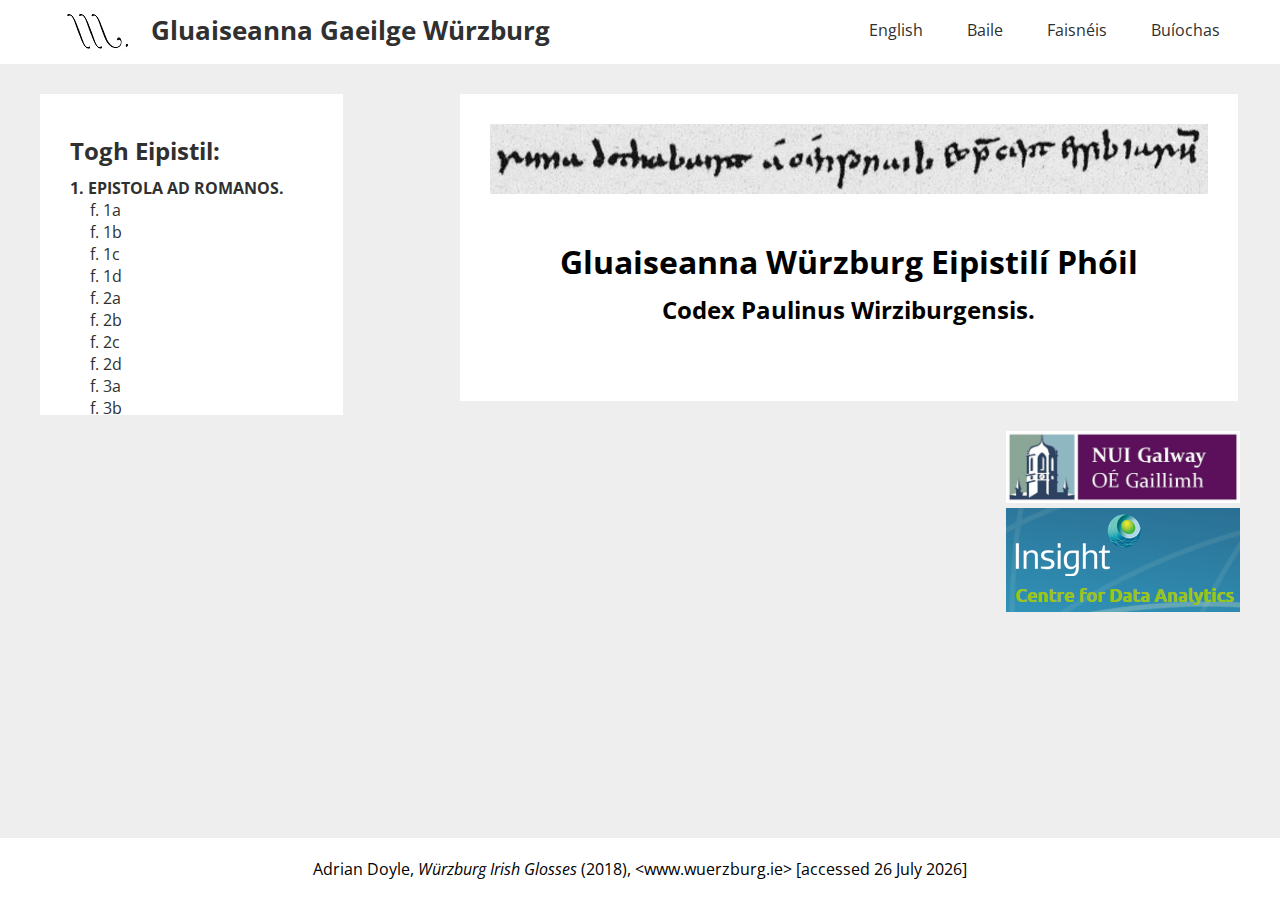
<file: index.html>
<!DOCTYPE html>
<html>
<head>
	<!-- Global site tag (gtag.js) - Google Analytics -->
	<script async src="https://www.googletagmanager.com/gtag/js?id=UA-187679266-1"></script>
	<script>
		window.dataLayer = window.dataLayer || [];
		function gtag(){dataLayer.push(arguments);}
		gtag('js', new Date());

		gtag('config', 'UA-187679266-1');
	</script>
	<meta charset="utf-8">
	<title>Würzburg Irish Glosses</title>
	<link rel="shortcut icon" type="image/jpg" href="Wb_Logo_Resize_Small.jpg">
	<link rel="stylesheet" type="text/css" href="main.css">
	<link href="https://fonts.googleapis.com/css?family=Open+Sans" rel="stylesheet">
</head>
<body>
	<div id="gachrud">
		<header id="ceann" class="ceartaighreiteach">
			<div class="bosca">
				<div id="teacscinn">
					<ul id="logo">
						<li id="piclogo">
							<a href="index.html"><img id="picbaile" src="Wb_Logo_Resize_Small.jpg"></a>
						</li>
						<li id="teacslogo">
							<a id="abhaile" href="index.html">Gluaiseanna Gaeilge Würzburg</a>
						</li>
					</ul>
				</div>
				<nav id="barr">
					<ul id="seoladh">
						<li><a href="index_Eng.html">English</a></li>
						<li><a href="index.html">Baile</a></li>
						<li><a href="about.html">Faisnéis</a></li>
						<li><a href="acknos.html">Buíochas</a></li>
					</ul>
				</nav>
			</div>
		</header>
		<div id="corp" class="bosca ceartaighreiteach">
			<aside id="leathanach" class="taobh">
				<div id="boscataoibh">
					<h2>Togh Eipistil:</h2>
					<ul id="faighleathanach"></ul>
				</div>
			</aside>
			<div class="rudai">
				<article id="lucht" class="alt">
					<img id="picgluaise" src="wb12a10.jpg">
					<h1 class="wurzburg">Gluaiseanna Würzburg Eipistilí Phóil</h1>
					<h2 class="wurzburg">Codex Paulinus Wirziburgensis.</h2>
					<div id="gluaiseanna"></div>
				</article>
			</div>
		</div>
		<div class="foraisantaighde ceartaighreiteach">
			<div id="boscanabhforas">
				<div id="oegaillimh">
					<img src="oegaillimh.jpg" class="foras">
				</div>
				<div id="insight">
					<img src="insight.jpg" class="foras">
				</div>
			</div>
		</div>
		<footer class="cos">
			<p>Adrian Doyle, <em>Würzburg Irish Glosses</em> (2018), &lt;www.wuerzburg.ie> [accessed (Date)]</p>
		</footer>
	</div>
	<script type="text/javascript" src="index.js"></script>
</body>
</html>
</file>
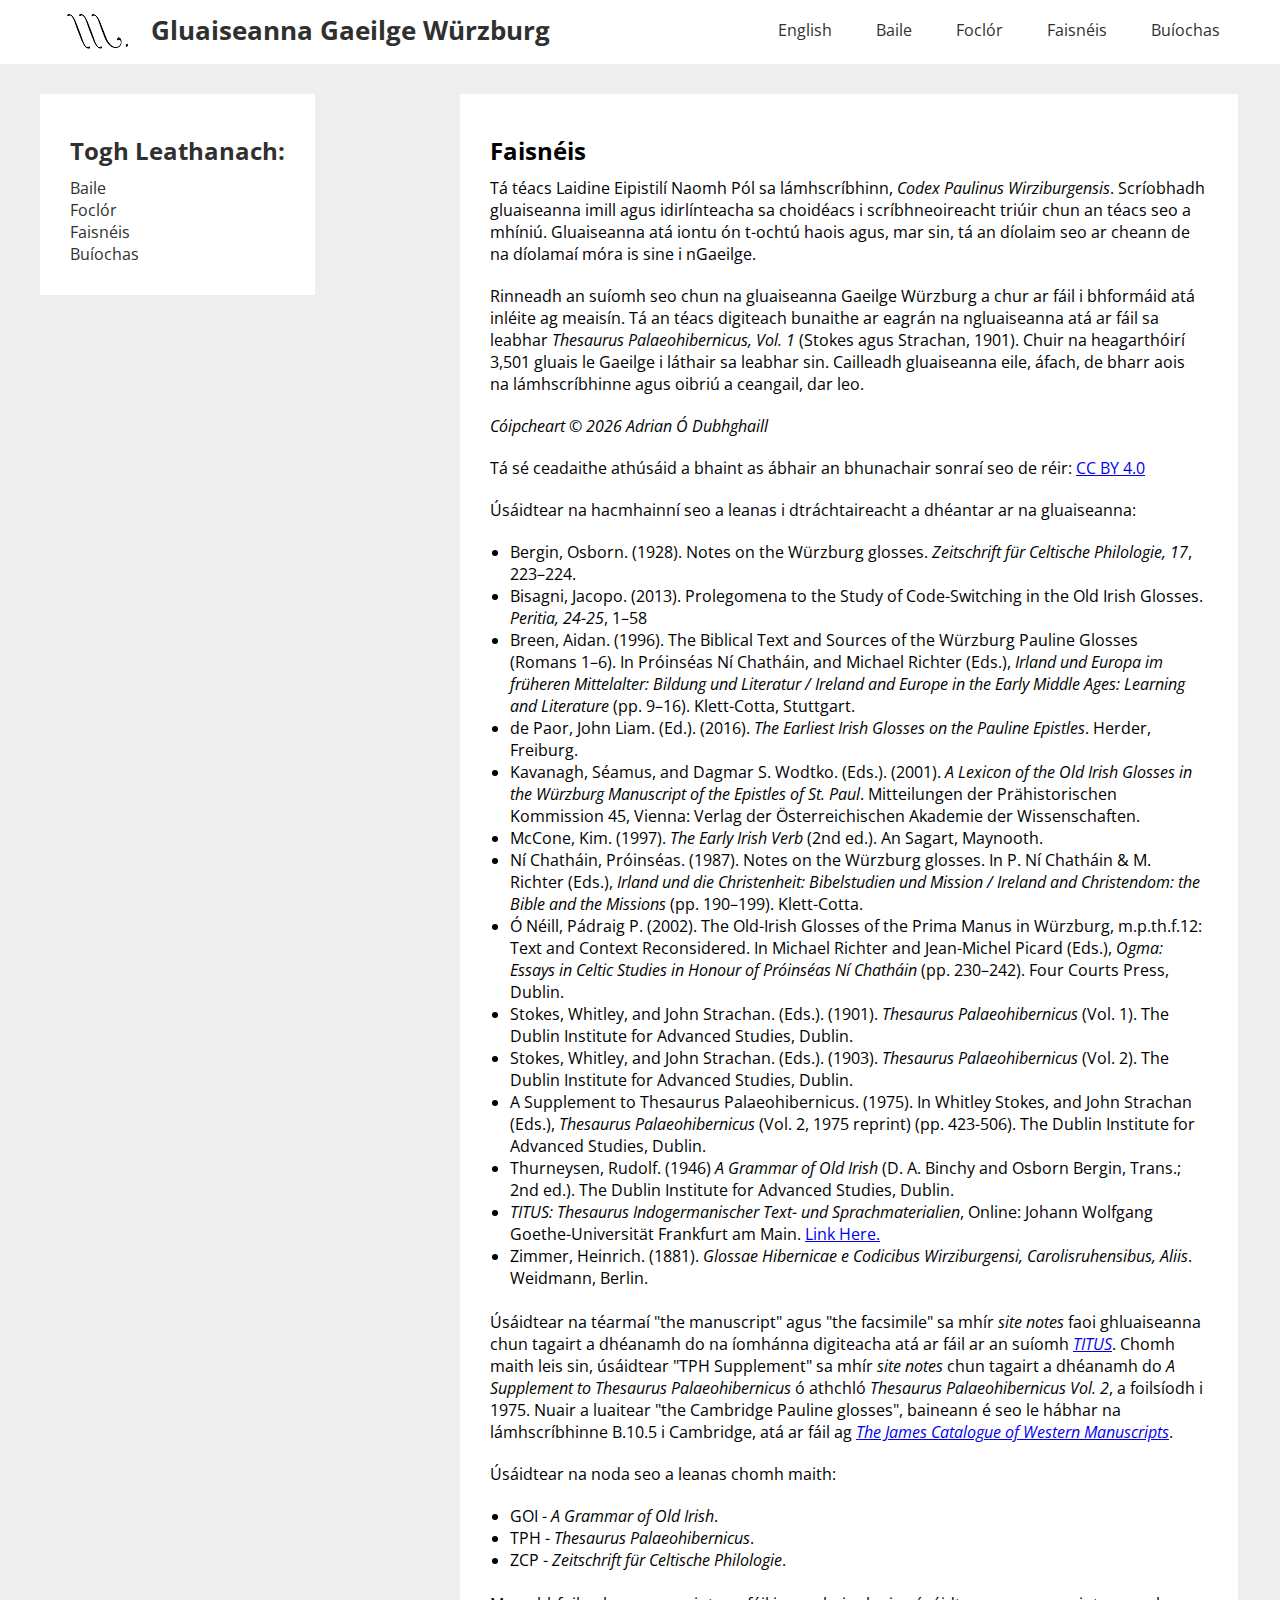
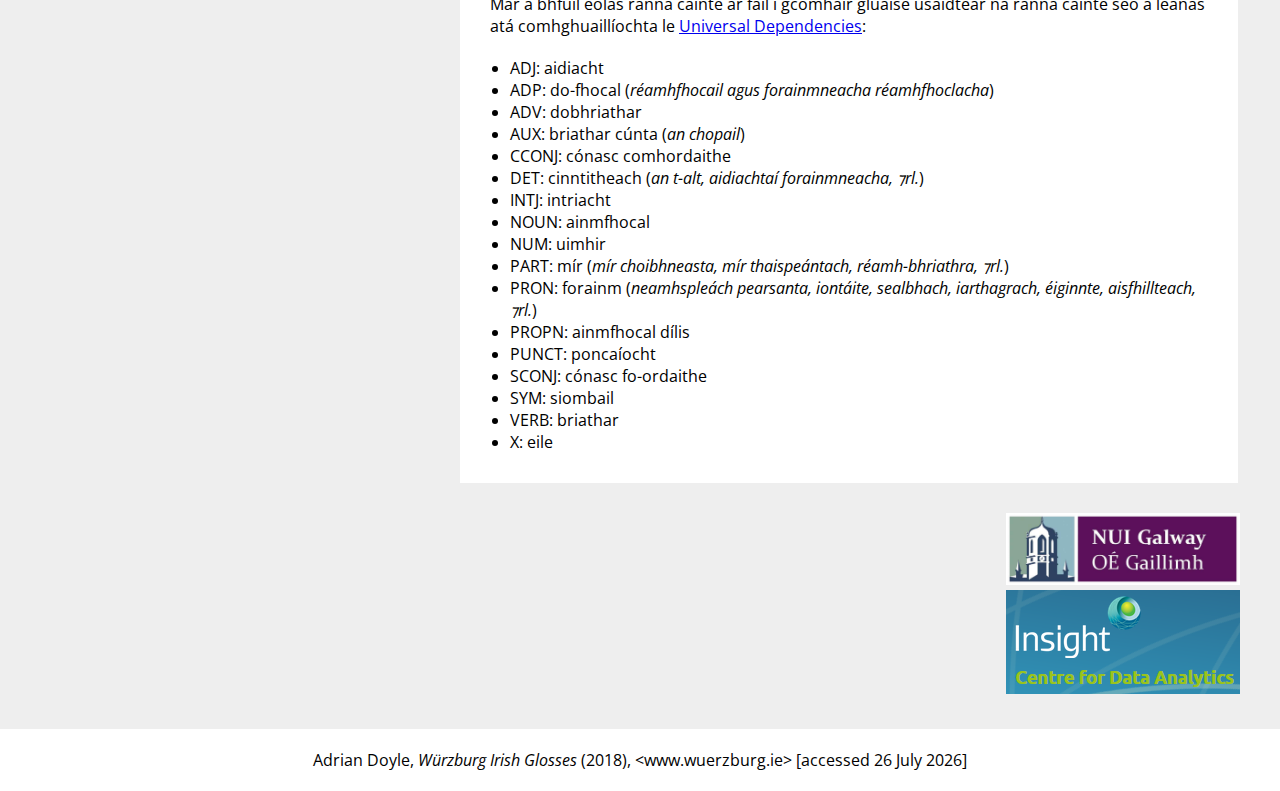
<file: about.html>
<!DOCTYPE html>
<html>
<head>
	<!-- Global site tag (gtag.js) - Google Analytics -->
	<script async src="https://www.googletagmanager.com/gtag/js?id=UA-187679266-1"></script>
	<script>
		window.dataLayer = window.dataLayer || [];
		function gtag(){dataLayer.push(arguments);}
		gtag('js', new Date());

		gtag('config', 'UA-187679266-1');
	</script>
	<meta charset="utf-8">
	<title>Würzburg Irish Glosses</title>
	<link rel="shortcut icon" type="image/jpg" href="Wb_Logo_Resize_Small.jpg">
	<link rel="stylesheet" type="text/css" href="main.css">
	<link href="https://fonts.googleapis.com/css?family=Open+Sans" rel="stylesheet">
</head>
<body>
	<div id="gachrud">
		<header id="ceann" class="ceartaighreiteach">
			<div class="bosca">
				<div id="teacscinn">
					<ul id="logo">
						<li id="piclogo">
							<a href="index.html"><img id="picbaile" src="Wb_Logo_Resize_Small.jpg"></a>
						</li>
						<li id="teacslogo">
							<a id="abhaile" href="index.html">Gluaiseanna Gaeilge Würzburg</a>
						</li>
					</ul>
				</div>
				<nav id="barr">
					<ul id="seoladh">
						<li><a href="about_Eng.html">English</a></li>
						<li><a href="index.html">Baile</a></li>
						<li><a href="lex.html">Foclór</a></li>
						<li><a href="about.html">Faisnéis</a></li>
						<li><a href="acknos.html">Buíochas</a></li>
					</ul>
				</nav>
			</div>
		</header>
		<div id="corp" class="bosca ceartaighreiteach">
			<aside class="taobh">
				<div id="boscataoibh">
					<h2>Togh Leathanach:</h2>
					<ul>
						<li><a href="index.html">Baile</a></li>
						<li><a href="lex.html">Foclór</a></li>
						<li><a href="about.html">Faisnéis</a></li>
						<li><a href="acknos.html">Buíochas</a></li>
					</ul>
				</div>
			</aside>
			<div class="rudai">
				<article id="lucht" class="alt">
					<h2>Faisnéis</h2>
					<p>
						Tá téacs Laidine Eipistilí Naomh Pól sa lámhscríbhinn, <em>Codex Paulinus Wirziburgensis</em>. Scríobhadh gluaiseanna imill agus idirlínteacha sa choidéacs i scríbhneoireacht triúir chun an téacs seo a mhíniú. Gluaiseanna atá iontu ón t-ochtú haois agus, mar sin, tá an díolaim seo ar cheann de na díolamaí móra is sine i nGaeilge.
					</p>
					<p>
						Rinneadh an suíomh seo chun na gluaiseanna Gaeilge Würzburg a chur ar fáil i bhformáid atá inléite ag meaisín. Tá an téacs digiteach bunaithe ar eagrán na ngluaiseanna atá ar fáil sa leabhar <em>Thesaurus Palaeohibernicus, Vol. 1</em> (Stokes agus Strachan, 1901). Chuir na heagarthóirí 3,501 gluais le Gaeilge i láthair sa leabhar sin. Cailleadh gluaiseanna eile, áfach, de bharr aois na lámhscríbhinne agus oibriú a ceangail, dar leo.
					</p>
					<p id="coipcheart">
						<em>Cóipcheart © 2024 Adrian Ó Dubhghaill</em>
					</p>
					<p>
						Tá sé ceadaithe athúsáid a bhaint as ábhair an bhunachair sonraí seo de réir: <a href="https://creativecommons.org/licenses/by/4.0/">CC BY 4.0</a>
					</p>
					<p>
                        Úsáidtear na hacmhainní seo a leanas i dtráchtaireacht a dhéantar ar na gluaiseanna:
                    </p>
                    <ul>
                    	<li>Bergin, Osborn. (1928). Notes on the Würzburg glosses. <em>Zeitschrift für Celtische Philologie, 17</em>, 223–224.</li>
                    	<li>Bisagni, Jacopo. (2013). Prolegomena to the Study of Code-Switching in the Old Irish Glosses. <em>Peritia, 24-25</em>, 1–58</li>
                    	<li>Breen, Aidan. (1996). The Biblical Text and Sources of the Würzburg Pauline Glosses (Romans 1–6). In Próinséas Ní Chatháin, and Michael Richter (Eds.), <em>Irland und Europa im früheren Mittelalter: Bildung und Literatur / Ireland and Europe in the Early Middle Ages: Learning and Literature</em> (pp. 9–16). Klett-Cotta, Stuttgart.</li>
                    	<li>de Paor, John Liam. (Ed.). (2016). <em>The Earliest Irish Glosses on the Pauline Epistles</em>. Herder, Freiburg.</li>
                        <li>Kavanagh, Séamus, and Dagmar S. Wodtko. (Eds.). (2001). <em>A Lexicon of the Old Irish Glosses in the Würzburg Manuscript of the Epistles of St. Paul</em>. Mitteilungen der Prähistorischen Kommission 45, Vienna: Verlag der Österreichischen Akademie der Wissenschaften.</li>
                        <li>McCone, Kim. (1997). <em>The Early Irish Verb</em> (2nd ed.). An Sagart, Maynooth.</li>
                        <li>Ní Chatháin, Próinséas. (1987). Notes on the Würzburg glosses. In P. Ní Chatháin & M. Richter (Eds.), <em>Irland und die Christenheit: Bibelstudien und Mission / Ireland and Christendom: the Bible and the Missions</em> (pp. 190–199). Klett-Cotta.</li>
                        <li>Ó Néill, Pádraig P. (2002). The Old-Irish Glosses of the Prima Manus in Würzburg, m.p.th.f.12: Text and Context Reconsidered. In Michael Richter and Jean-Michel Picard (Eds.), <em>Ogma: Essays in Celtic Studies in Honour of Próinséas Ní Chatháin</em> (pp. 230–242). Four Courts Press, Dublin.</li>
                        <li>Stokes, Whitley, and John Strachan. (Eds.). (1901). <em>Thesaurus Palaeohibernicus</em> (Vol. 1). The Dublin Institute for Advanced Studies, Dublin.</li>
                        <li>Stokes, Whitley, and John Strachan. (Eds.). (1903). <em>Thesaurus Palaeohibernicus</em> (Vol. 2). The Dublin Institute for Advanced Studies, Dublin.</li>
                        <li>A Supplement to Thesaurus Palaeohibernicus. (1975). In Whitley Stokes, and John Strachan (Eds.), <em>Thesaurus Palaeohibernicus</em> (Vol. 2, 1975 reprint) (pp. 423-506). The Dublin Institute for Advanced Studies, Dublin.</li>
                        <li>Thurneysen, Rudolf. (1946) <em>A Grammar of Old Irish</em> (D. A. Binchy and Osborn Bergin, Trans.; 2nd ed.). The Dublin Institute for Advanced Studies, Dublin.</li>
                        <li><em>TITUS: Thesaurus Indogermanischer Text- und Sprachmaterialien</em>, Online: Johann Wolfgang Goethe-Universität Frankfurt am Main. <a href="http://titus.fkidg1.uni-frankfurt.de/texte/celtica/wbgl/wbgl.htm">Link Here.</a></li>
                        <li>Zimmer, Heinrich. (1881). <em>Glossae Hibernicae e Codicibus Wirziburgensi, Carolisruhensibus, Aliis</em>. Weidmann, Berlin.</li>
                    </ul>
                    <p>
                    	<br>Úsáidtear na téarmaí "the manuscript" agus "the facsimile" sa mhír <em>site notes</em> faoi ghluaiseanna chun tagairt a dhéanamh do na íomhánna digiteacha atá ar fáil ar an suíomh <a href="http://titus.fkidg1.uni-frankfurt.de/texte/celtica/wbgl/wbgl.htm"><em>TITUS</em></a>. Chomh maith leis sin, úsáidtear "TPH Supplement" sa mhír <em>site notes</em> chun tagairt a dhéanamh do <em>A Supplement to Thesaurus Palaeohibernicus</em> ó athchló <em>Thesaurus Palaeohibernicus Vol. 2</em>, a foilsíodh i 1975. Nuair a luaitear "the Cambridge Pauline glosses", baineann é seo le hábhar na lámhscríbhinne B.10.5 i Cambridge, atá ar fáil ag <a href="https://mss-cat.trin.cam.ac.uk/Manuscript/B.10.5"><em>The James Catalogue of Western Manuscripts</em></a>.
                    </p>
                    <p>
                    	Úsáidtear na noda seo a leanas chomh maith:
                    </p>
                    <ul>
                    	<li>GOI - <em>A Grammar of Old Irish</em>.</li>
                    	<li>TPH - <em>Thesaurus Palaeohibernicus</em>.</li>
                    	<li>ZCP - <em>Zeitschrift für Celtische Philologie</em>.</li>
                    </ul>
                    <p>
                        <br>Mar a bhfuil eolas ranna cainte ar fáil i gcomhair gluaise úsáidtear na ranna cainte seo a leanas atá comhghuaillíochta le <a href="https://universaldependencies.org/u/pos/index.html">Universal Dependencies</a>:
                    </p>
                    <ul>
                    	<li>ADJ: aidiacht</li>
                    	<li>ADP: do-fhocal (<em>réamhfhocail agus forainmneacha réamhfhoclacha</em>)</li>
                    	<li>ADV: dobhriathar</li>
                    	<li>AUX: briathar cúnta (<em>an chopail</em>)</li>
                    	<li>CCONJ: cónasc comhordaithe</li>
                    	<li>DET: cinntitheach (<em>an t-alt, aidiachtaí forainmneacha, ⁊rl.</em>)</li>
                    	<li>INTJ: intriacht</li>
                    	<li>NOUN: ainmfhocal</li>
                    	<li>NUM: uimhir</li>
                    	<li>PART: mír (<em>mír choibhneasta, mír thaispeántach, réamh-bhriathra, ⁊rl.</em>)</li>
                    	<li>PRON: forainm (<em>neamhspleách pearsanta, iontáite, sealbhach, iarthagrach, éiginnte, aisfhillteach, ⁊rl.</em>)</li>
                    	<li>PROPN: ainmfhocal dílis</li>
                    	<li>PUNCT: poncaíocht</li>
                    	<li>SCONJ: cónasc fo-ordaithe</li>
                    	<li>SYM: siombail</li>
                    	<li>VERB: briathar</li>
                    	<li>X: eile</li>
                    </ul>
				</article>
			</div>
		</div>
		<div class="foraisantaighde ceartaighreiteach">
			<div id="boscanabhforas">
				<div id="oegaillimh">
					<img src="oegaillimh.jpg" class="foras">
				</div>
				<div id="insight">
					<img src="insight.jpg" class="foras">
				</div>
			</div>
		</div>
		<footer class="cos">
			<p>Adrian Doyle, <em>Würzburg Irish Glosses</em> (2018), &lt;www.wuerzburg.ie> [accessed (Date)]</p>
		</footer>
	</div>
	<script type="text/javascript" src="index.js"></script>
</body>
</html>
</file>
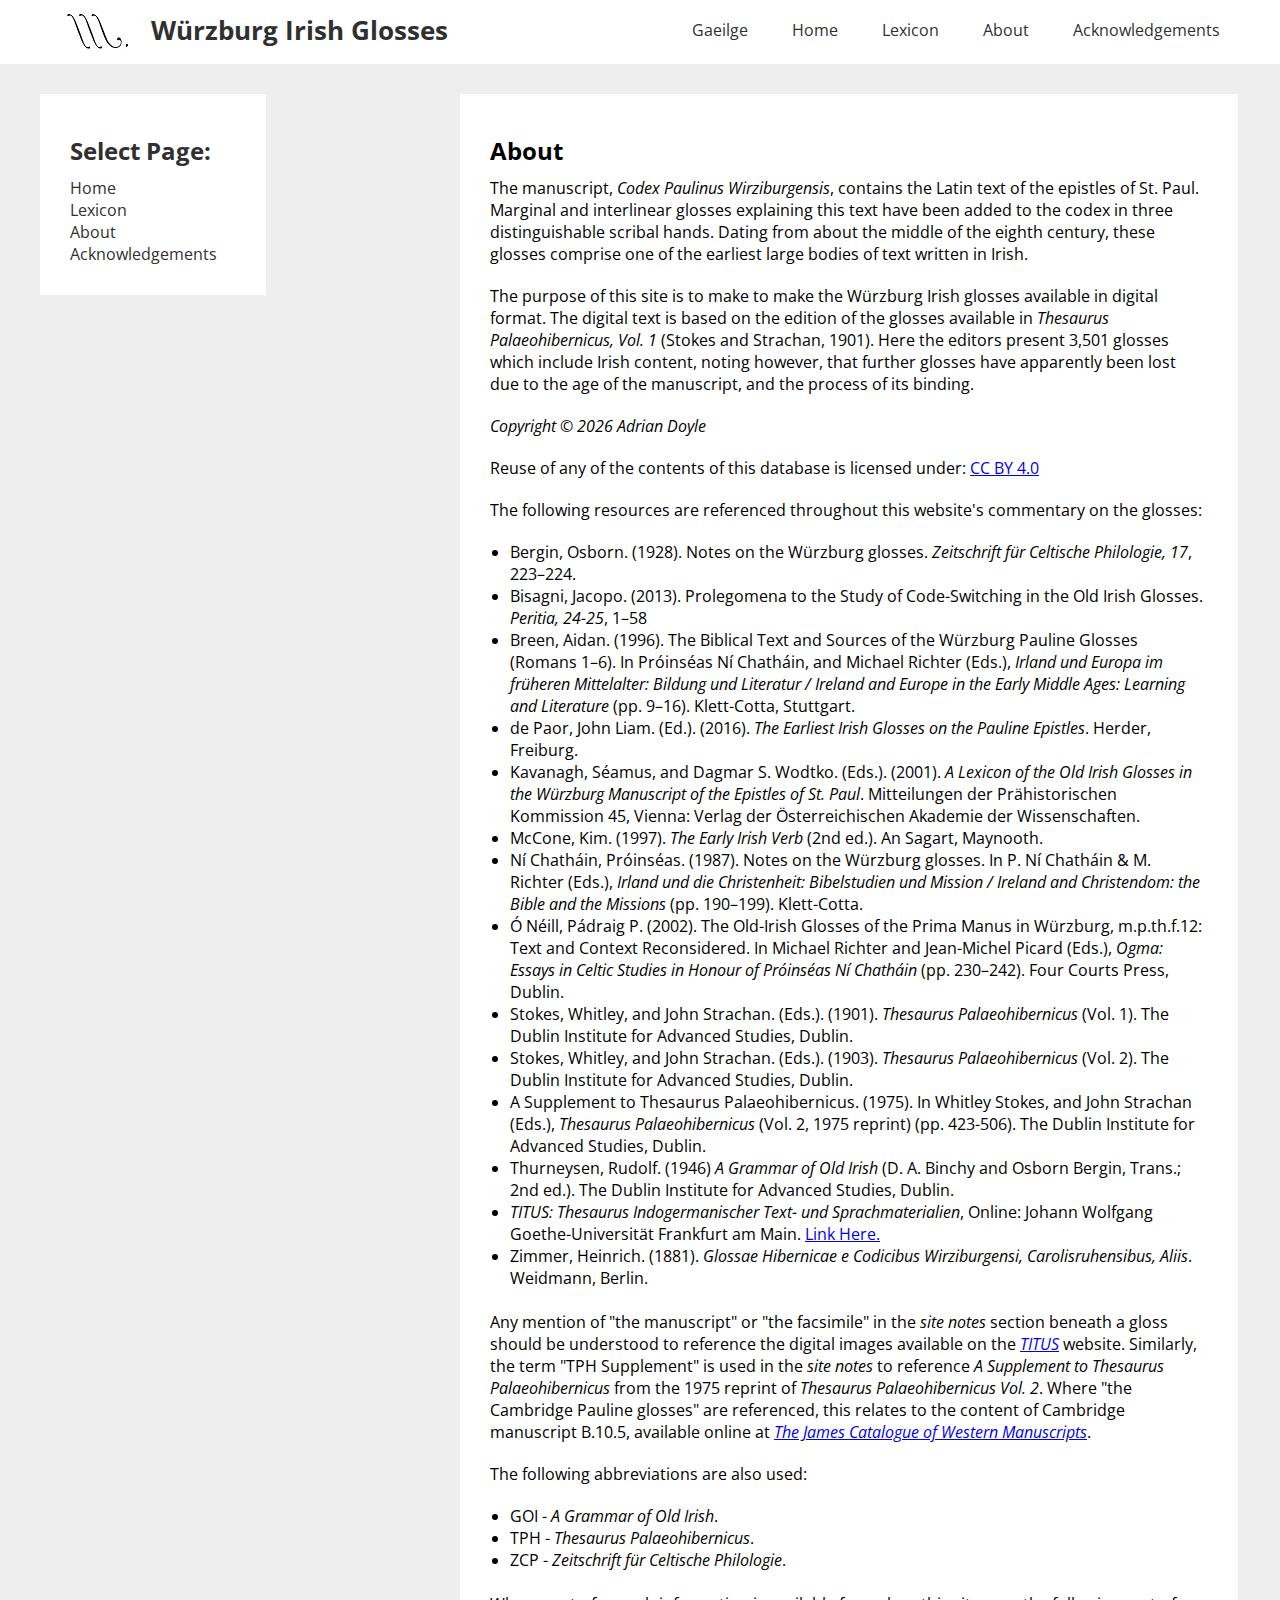
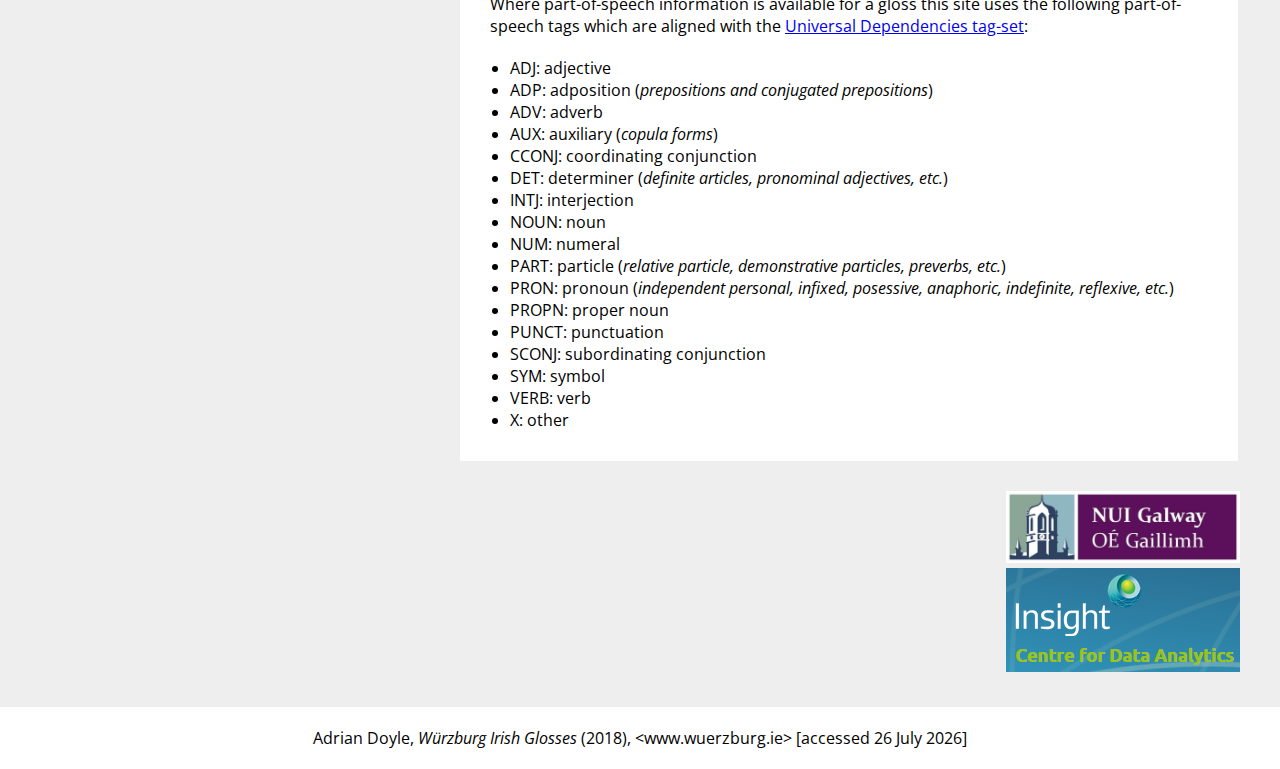
<file: about_Eng.html>
<!DOCTYPE html>
<html>
<head>
	<!-- Global site tag (gtag.js) - Google Analytics -->
	<script async src="https://www.googletagmanager.com/gtag/js?id=UA-187679266-1"></script>
	<script>
		window.dataLayer = window.dataLayer || [];
		function gtag(){dataLayer.push(arguments);}
		gtag('js', new Date());

		gtag('config', 'UA-187679266-1');
	</script>
	<meta charset="utf-8">
	<title>Würzburg Irish Glosses</title>
	<link rel="shortcut icon" type="image/jpg" href="Wb_Logo_Resize_Small.jpg">
	<link rel="stylesheet" type="text/css" href="main.css">
	<link href="https://fonts.googleapis.com/css?family=Open+Sans" rel="stylesheet">
</head>
<body>
	<div id="gachrud">
		<header id="ceann" class="ceartaighreiteach">
			<div class="bosca">
				<div id="teacscinn">
					<ul id="logo">
						<li id="piclogo">
							<a href="index.html"><img id="picbaile" src="Wb_Logo_Resize_Small.jpg"></a>
						</li>
						<li id="teacslogo">
							<a id="abhaile" href="index.html">Würzburg Irish Glosses</a>
						</li>
					</ul>
				</div>
				<nav id="barr">
					<ul id="seoladh">
						<li><a href="about.html">Gaeilge</a></li>
						<li><a href="index_Eng.html">Home</a></li>
						<li><a href="lex_Eng.html">Lexicon</a></li>
						<li><a href="about_Eng.html">About</a></li>
						<li><a href="acknos_Eng.html">Acknowledgements</a></li>
					</ul>
				</nav>
			</div>
		</header>
		<div id="corp" class="bosca ceartaighreiteach">
			<aside class="taobh">
				<div id="boscataoibh">
					<h2>Select Page:</h2>
					<ul>
						<li><a href="index_Eng.html">Home</a></li>
						<li><a href="lex_Eng.html">Lexicon</a></li>
						<li><a href="about_Eng.html">About</a></li>
						<li><a href="acknos_Eng.html">Acknowledgements</a></li>
					</ul>
				</div>
			</aside>
			<div class="rudai">
				<article id="lucht" class="alt">
					<h2>About</h2>
					<p>
						The manuscript, <em>Codex Paulinus Wirziburgensis</em>,
						contains the Latin text of the epistles of St. Paul.
						Marginal and interlinear glosses explaining this
						text have been added to the codex in three
						distinguishable scribal hands. Dating from
						about the middle of the eighth century, these
						glosses comprise one of the earliest large
						bodies of text written in Irish.
					</p>
					<p>
						The purpose of this site is to make to make the
						Würzburg Irish glosses available in digital format.
						The digital text is based on the edition of
						the glosses available in <em>Thesaurus
						Palaeohibernicus, Vol. 1</em> (Stokes and Strachan,
						1901). Here the editors present 3,501 glosses which
						include Irish content, noting however, that further
						glosses have apparently been lost due to the age
						of the manuscript, and the process of its binding.
					</p>
					<p id="coipcheart_Eng">
						<em>Copyright © 2024 Adrian Doyle</em>
					</p>
					<p>
						Reuse of any of the contents of this database is
						licensed under: <a href="https://creativecommons.org/licenses/by/4.0/">CC BY 4.0</a>
					</p>
                    <p>
                        The following resources are referenced throughout this website's commentary on the glosses:
                    </p>
                    <ul>
                    	<li>Bergin, Osborn. (1928). Notes on the Würzburg glosses. <em>Zeitschrift für Celtische Philologie, 17</em>, 223–224.</li>
                    	<li>Bisagni, Jacopo. (2013). Prolegomena to the Study of Code-Switching in the Old Irish Glosses. <em>Peritia, 24-25</em>, 1–58</li>
                    	<li>Breen, Aidan. (1996). The Biblical Text and Sources of the Würzburg Pauline Glosses (Romans 1–6). In Próinséas Ní Chatháin, and Michael Richter (Eds.), <em>Irland und Europa im früheren Mittelalter: Bildung und Literatur / Ireland and Europe in the Early Middle Ages: Learning and Literature</em> (pp. 9–16). Klett-Cotta, Stuttgart.</li>
                    	<li>de Paor, John Liam. (Ed.). (2016). <em>The Earliest Irish Glosses on the Pauline Epistles</em>. Herder, Freiburg.</li>
                        <li>Kavanagh, Séamus, and Dagmar S. Wodtko. (Eds.). (2001). <em>A Lexicon of the Old Irish Glosses in the Würzburg Manuscript of the Epistles of St. Paul</em>. Mitteilungen der Prähistorischen Kommission 45, Vienna: Verlag der Österreichischen Akademie der Wissenschaften.</li>
                        <li>McCone, Kim. (1997). <em>The Early Irish Verb</em> (2nd ed.). An Sagart, Maynooth.</li>
                        <li>Ní Chatháin, Próinséas. (1987). Notes on the Würzburg glosses. In P. Ní Chatháin & M. Richter (Eds.), <em>Irland und die Christenheit: Bibelstudien und Mission / Ireland and Christendom: the Bible and the Missions</em> (pp. 190–199). Klett-Cotta.</li>
                        <li>Ó Néill, Pádraig P. (2002). The Old-Irish Glosses of the Prima Manus in Würzburg, m.p.th.f.12: Text and Context Reconsidered. In Michael Richter and Jean-Michel Picard (Eds.), <em>Ogma: Essays in Celtic Studies in Honour of Próinséas Ní Chatháin</em> (pp. 230–242). Four Courts Press, Dublin.</li>
                        <li>Stokes, Whitley, and John Strachan. (Eds.). (1901). <em>Thesaurus Palaeohibernicus</em> (Vol. 1). The Dublin Institute for Advanced Studies, Dublin.</li>
                        <li>Stokes, Whitley, and John Strachan. (Eds.). (1903). <em>Thesaurus Palaeohibernicus</em> (Vol. 2). The Dublin Institute for Advanced Studies, Dublin.</li>
                        <li>A Supplement to Thesaurus Palaeohibernicus. (1975). In Whitley Stokes, and John Strachan (Eds.), <em>Thesaurus Palaeohibernicus</em> (Vol. 2, 1975 reprint) (pp. 423-506). The Dublin Institute for Advanced Studies, Dublin.</li>
                        <li>Thurneysen, Rudolf. (1946) <em>A Grammar of Old Irish</em> (D. A. Binchy and Osborn Bergin, Trans.; 2nd ed.). The Dublin Institute for Advanced Studies, Dublin.</li>
                        <li><em>TITUS: Thesaurus Indogermanischer Text- und Sprachmaterialien</em>, Online: Johann Wolfgang Goethe-Universität Frankfurt am Main. <a href="http://titus.fkidg1.uni-frankfurt.de/texte/celtica/wbgl/wbgl.htm">Link Here.</a></li>
                        <li>Zimmer, Heinrich. (1881). <em>Glossae Hibernicae e Codicibus Wirziburgensi, Carolisruhensibus, Aliis</em>. Weidmann, Berlin.</li>
                    </ul>
                    <p>
                    	<br>Any mention of "the manuscript" or "the facsimile" in the <em>site notes</em> section beneath a gloss should be understood to reference the digital images available on the <a href="http://titus.fkidg1.uni-frankfurt.de/texte/celtica/wbgl/wbgl.htm"><em>TITUS</em></a> website. Similarly, the term "TPH Supplement" is used in the <em>site notes</em> to reference <em>A Supplement to Thesaurus Palaeohibernicus</em> from the 1975 reprint of <em>Thesaurus Palaeohibernicus Vol. 2</em>. Where "the Cambridge Pauline glosses" are referenced, this relates to the content of Cambridge manuscript B.10.5, available online at <a href="https://mss-cat.trin.cam.ac.uk/Manuscript/B.10.5"><em>The James Catalogue of Western Manuscripts</em></a>.
                    </p>
                    <p>
                    	The following abbreviations are also used:
                    </p>
                    <ul>
                    	<li>GOI - <em>A Grammar of Old Irish</em>.</li>
                    	<li>TPH - <em>Thesaurus Palaeohibernicus</em>.</li>
                    	<li>ZCP - <em>Zeitschrift für Celtische Philologie</em>.</li>
                    </ul>
                    <p>
                        <br>Where part-of-speech information is available for a gloss this site uses the following part-of-speech tags which are aligned with the <a href="https://universaldependencies.org/u/pos/index.html">Universal Dependencies tag-set</a>:
                    </p>
                    <ul>
                    	<li>ADJ: adjective</li>
                    	<li>ADP: adposition (<em>prepositions and conjugated prepositions</em>)</li>
                    	<li>ADV: adverb</li>
                    	<li>AUX: auxiliary (<em>copula forms</em>)</li>
                    	<li>CCONJ: coordinating conjunction</li>
                    	<li>DET: determiner (<em>definite articles, pronominal adjectives, etc.</em>)</li>
                    	<li>INTJ: interjection</li>
                    	<li>NOUN: noun</li>
                    	<li>NUM: numeral</li>
                    	<li>PART: particle (<em>relative particle, demonstrative particles, preverbs, etc.</em>)</li>
                    	<li>PRON: pronoun (<em>independent personal, infixed, posessive, anaphoric, indefinite, reflexive, etc.</em>)</li>
                    	<li>PROPN: proper noun</li>
                    	<li>PUNCT: punctuation</li>
                    	<li>SCONJ: subordinating conjunction</li>
                    	<li>SYM: symbol</li>
                    	<li>VERB: verb</li>
                    	<li>X: other</li>
                    </ul>
				</article>
			</div>
		</div>
		<div class="foraisantaighde ceartaighreiteach">
			<div id="boscanabhforas">
				<div id="oegaillimh">
					<img src="oegaillimh.jpg" class="foras">
				</div>
				<div id="insight">
					<img src="insight.jpg" class="foras">
				</div>
			</div>
		</div>
		<footer class="cos">
			<p>Adrian Doyle, <em>Würzburg Irish Glosses</em> (2018), &lt;www.wuerzburg.ie> [accessed (Date)]</p>
		</footer>
	</div>
	<script type="text/javascript" src="index.js"></script>
</body>
</html>
</file>
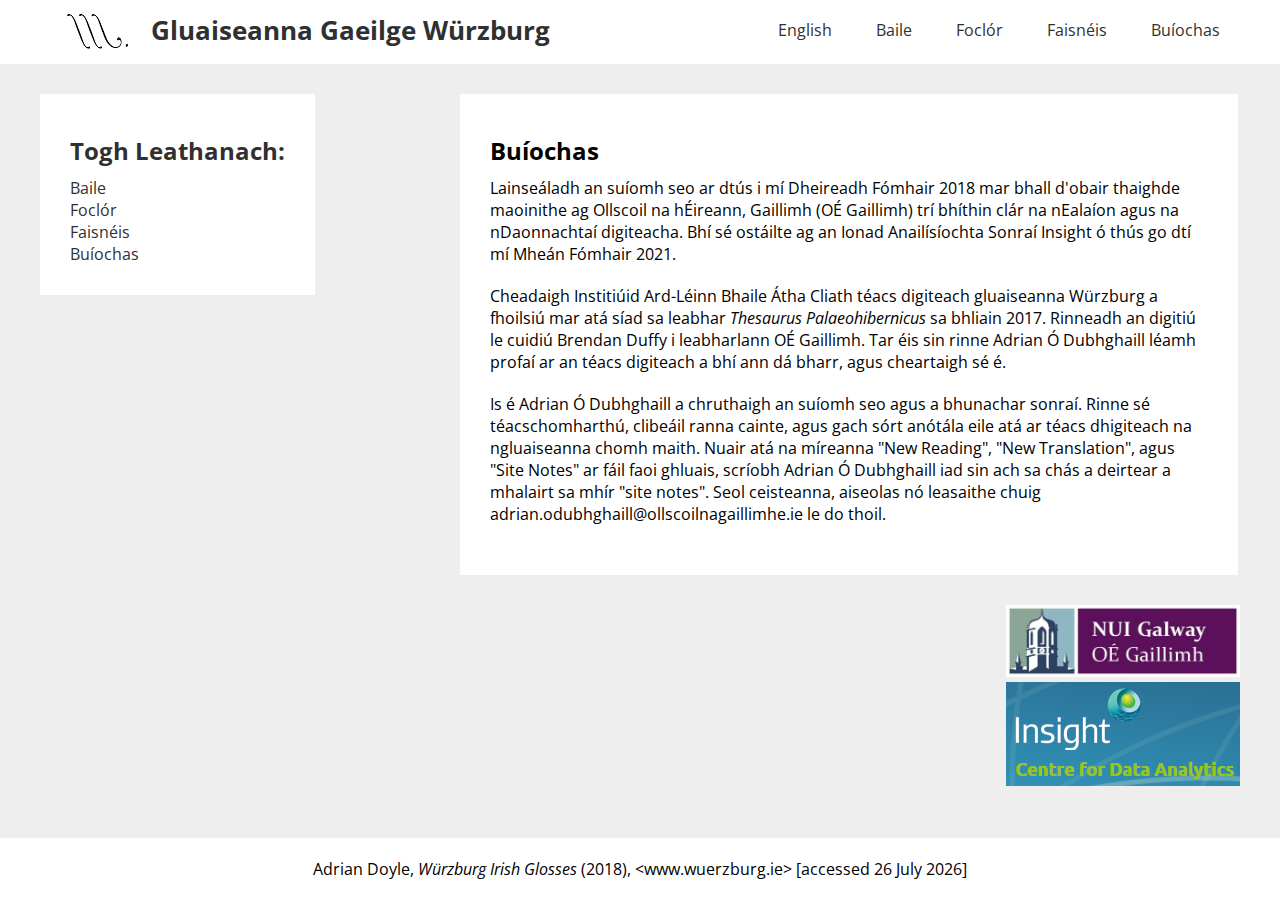
<file: acknos.html>
<!DOCTYPE html>
<html>
<head>
	<!-- Global site tag (gtag.js) - Google Analytics -->
	<script async src="https://www.googletagmanager.com/gtag/js?id=UA-187679266-1"></script>
	<script>
		window.dataLayer = window.dataLayer || [];
		function gtag(){dataLayer.push(arguments);}
		gtag('js', new Date());

		gtag('config', 'UA-187679266-1');
	</script>
	<meta charset="utf-8">
	<title>Würzburg Irish Glosses</title>
	<link rel="shortcut icon" type="image/jpg" href="Wb_Logo_Resize_Small.jpg">
	<link rel="stylesheet" type="text/css" href="main.css">
	<link href="https://fonts.googleapis.com/css?family=Open+Sans" rel="stylesheet">
</head>
<body>
	<div id="gachrud">
		<header id="ceann" class="ceartaighreiteach">
			<div class="bosca">
				<div id="teacscinn">
					<ul id="logo">
						<li id="piclogo">
							<a href="index.html"><img id="picbaile" src="Wb_Logo_Resize_Small.jpg"></a>
						</li>
						<li id="teacslogo">
							<a id="abhaile" href="index.html">Gluaiseanna Gaeilge Würzburg</a>
						</li>
					</ul>
				</div>
				<nav id="barr">
					<ul id="seoladh">
						<li><a href="acknos_Eng.html">English</a></li>
						<li><a href="index.html">Baile</a></li>
						<li><a href="lex.html">Foclór</a></li>
						<li><a href="about.html">Faisnéis</a></li>
						<li><a href="acknos.html">Buíochas</a></li>
					</ul>
				</nav>
			</div>
		</header>
		<div id="corp" class="bosca ceartaighreiteach">
			<aside class="taobh">
				<div id="boscataoibh">
					<h2>Togh Leathanach:</h2>
					<ul>
						<li><a href="index.html">Baile</a></li>
						<li><a href="lex.html">Foclór</a></li>
						<li><a href="about.html">Faisnéis</a></li>
						<li><a href="acknos.html">Buíochas</a></li>
					</ul>
				</div>
			</aside>
			<div class="rudai">
				<article id="lucht" class="alt">
					<h2>Buíochas</h2>
					<p>
						Lainseáladh an suíomh seo ar dtús i mí Dheireadh
						Fómhair 2018 mar bhall d'obair thaighde maoinithe
						ag Ollscoil na hÉireann, Gaillimh (OÉ Gaillimh)
						trí bhíthin clár na nEalaíon agus na nDaonnachtaí
						digiteacha. Bhí sé ostáilte ag an Ionad
						Anailísíochta Sonraí Insight ó thús go dtí mí
						Mheán Fómhair 2021.
					</p>
					<p>
						Cheadaigh Institiúid Ard-Léinn Bhaile Átha Cliath
						téacs digiteach gluaiseanna Würzburg a fhoilsiú
						mar atá síad sa leabhar <em>Thesaurus
						Palaeohibernicus</em> sa bhliain 2017. Rinneadh
						an digitiú le cuidiú Brendan Duffy i leabharlann
						OÉ Gaillimh. Tar éis sin rinne Adrian Ó Dubhghaill
						léamh profaí ar an téacs digiteach a bhí ann dá
						bharr, agus cheartaigh sé é.
					</p>
					<p>
						Is é Adrian Ó Dubhghaill a chruthaigh an suíomh
						seo agus a bhunachar sonraí. Rinne sé
						téacschomharthú, clibeáil ranna cainte, agus gach
						sórt anótála eile atá ar téacs dhigiteach na
						ngluaiseanna chomh maith. Nuair atá na míreanna
						"New Reading", "New Translation", agus "Site
						Notes" ar fáil faoi ghluais, scríobh Adrian Ó
						Dubhghaill iad sin ach sa chás a deirtear a
						mhalairt sa mhír "site notes". Seol ceisteanna,
						aiseolas nó leasaithe chuig
						adrian.odubhghaill@ollscoilnagaillimhe.ie le do
						thoil.
					</p>
				</article>
			</div>
		</div>
		<div class="foraisantaighde ceartaighreiteach">
			<div id="boscanabhforas">
				<div id="oegaillimh">
					<img src="oegaillimh.jpg" class="foras">
				</div>
				<div id="insight">
					<img src="insight.jpg" class="foras">
				</div>
			</div>
		</div>
		<footer class="cos">
			<p>Adrian Doyle, <em>Würzburg Irish Glosses</em> (2018), &lt;www.wuerzburg.ie> [accessed (Date)]</p>
		</footer>
	</div>
	<script type="text/javascript" src="index.js"></script>
</body>
</html>
</file>
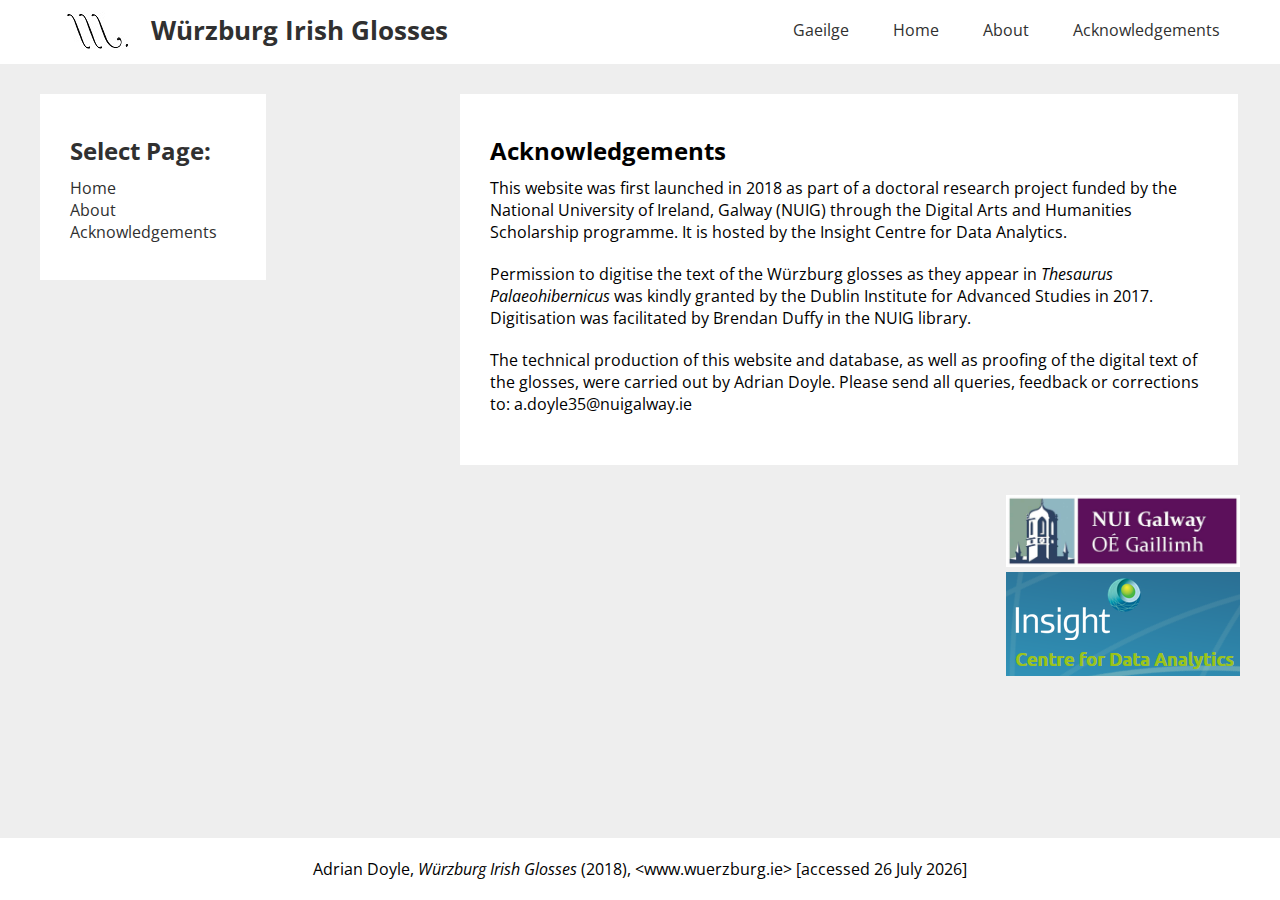
<file: acknos_Eng.html>
<!DOCTYPE html>
<html>
<head>
	<!-- Global site tag (gtag.js) - Google Analytics -->
	<script async src="https://www.googletagmanager.com/gtag/js?id=UA-187679266-1"></script>
	<script>
		window.dataLayer = window.dataLayer || [];
		function gtag(){dataLayer.push(arguments);}
		gtag('js', new Date());

		gtag('config', 'UA-187679266-1');
	</script>
	<meta charset="utf-8">
	<title>Würzburg Irish Glosses</title>
	<link rel="shortcut icon" type="image/jpg" href="Wb_Logo_Resize_Small.jpg">
	<link rel="stylesheet" type="text/css" href="main.css">
	<link href="https://fonts.googleapis.com/css?family=Open+Sans" rel="stylesheet">
</head>
<body>
	<div id="gachrud">
		<header id="ceann" class="ceartaighreiteach">
			<div class="bosca">
				<div id="teacscinn">
					<ul id="logo">
						<li id="piclogo">
							<a href="index.html"><img id="picbaile" src="Wb_Logo_Resize_Small.jpg"></a>
						</li>
						<li id="teacslogo">
							<a id="abhaile" href="index.html">Würzburg Irish Glosses</a>
						</li>
					</ul>
				</div>
				<nav id="barr">
					<ul id="seoladh">
						<li><a href="acknos.html">Gaeilge</a></li>
						<li><a href="index_Eng.html">Home</a></li>
						<li><a href="about_Eng.html">About</a></li>
						<li><a href="acknos_Eng.html">Acknowledgements</a></li>
					</ul>
				</nav>
			</div>
		</header>
		<div id="corp" class="bosca ceartaighreiteach">
			<aside class="taobh">
				<div id="boscataoibh">
					<h2>Select Page:</h2>
					<ul>
						<li><a href="index_Eng.html">Home</a></li>
						<li><a href="about_Eng.html">About</a></li>
						<li><a href="acknos_Eng.html">Acknowledgements</a></li>
					</ul>
				</div>
			</aside>
			<div class="rudai">
				<article id="lucht" class="alt">
					<h2>Acknowledgements</h2>
					<p>
						This website was first launched in 2018 as part of a
						doctoral research project funded by the National
						University of Ireland, Galway (NUIG) through the
						Digital Arts and Humanities Scholarship programme.
						It is hosted by the Insight Centre for Data
						Analytics.
					</p>
					<p>
						Permission to digitise the text of the Würzburg
						glosses as they appear in <em>Thesaurus
						Palaeohibernicus</em> was kindly granted by the
						Dublin Institute for Advanced Studies in 2017.
						Digitisation was facilitated by Brendan Duffy in
						the NUIG library.
					</p>
					<p>
						The technical production of this website and
						database, as well as proofing of the digital text
						of the glosses, were carried out by Adrian Doyle.
						Please send all queries, feedback or corrections to:
						a.doyle35@nuigalway.ie
					</p>
				</article>
			</div>
		</div>
		<div class="foraisantaighde ceartaighreiteach">
			<div id="boscanabhforas">
				<div id="oegaillimh">
					<img src="oegaillimh.jpg" class="foras">
				</div>
				<div id="insight">
					<img src="insight.jpg" class="foras">
				</div>
			</div>
		</div>
		<footer class="cos">
			<p>Adrian Doyle, <em>Würzburg Irish Glosses</em> (2018), &lt;www.wuerzburg.ie> [accessed (Date)]</p>
		</footer>
	</div>
	<script type="text/javascript" src="index.js"></script>
</body>
</html>
</file>
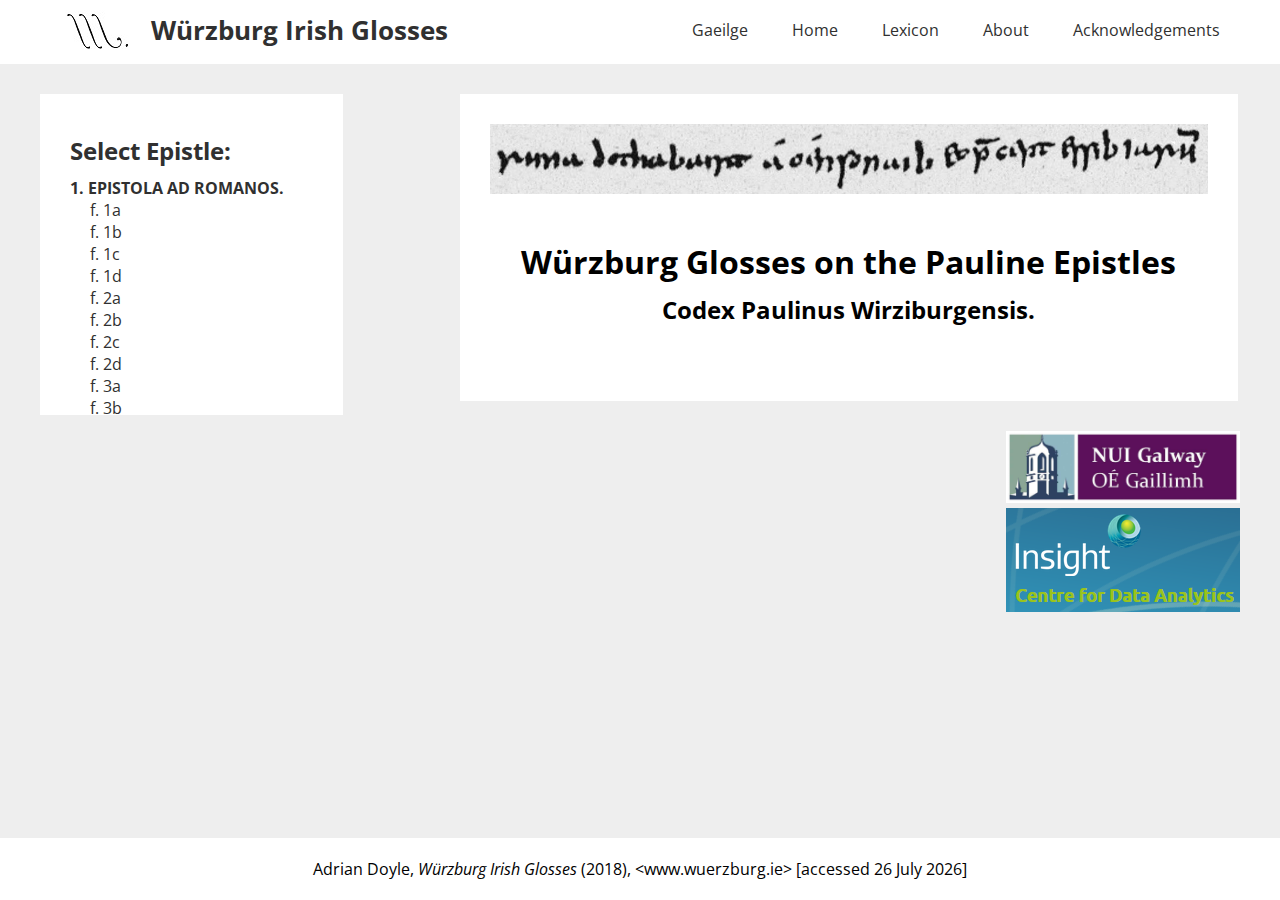
<file: index_Eng.html>
<!DOCTYPE html>
<html>
<head>
	<!-- Global site tag (gtag.js) - Google Analytics -->
	<script async src="https://www.googletagmanager.com/gtag/js?id=UA-187679266-1"></script>
	<script>
		window.dataLayer = window.dataLayer || [];
		function gtag(){dataLayer.push(arguments);}
		gtag('js', new Date());

		gtag('config', 'UA-187679266-1');
	</script>
	<meta charset="utf-8">
	<title>Würzburg Irish Glosses</title>
	<link rel="shortcut icon" type="image/jpg" href="Wb_Logo_Resize_Small.jpg">
	<link rel="stylesheet" type="text/css" href="main.css">
	<link href="https://fonts.googleapis.com/css?family=Open+Sans" rel="stylesheet">
</head>
<body>
	<div id="gachrud">
		<header id="ceann" class="ceartaighreiteach">
			<div class="bosca">
				<div id="teacscinn">
					<ul id="logo">
						<li id="piclogo">
							<a href="index.html"><img id="picbaile" src="Wb_Logo_Resize_Small.jpg"></a>
						</li>
						<li id="teacslogo">
							<a id="abhaile" href="index.html">Würzburg Irish Glosses</a>
						</li>
					</ul>
				</div>
				<nav id="barr">
					<ul id="seoladh">
						<li><a href="index.html">Gaeilge</a></li>
						<li><a href="index_Eng.html">Home</a></li>
						<li><a href="lex_Eng.html">Lexicon</a></li>
						<li><a href="about_Eng.html">About</a></li>
						<li><a href="acknos_Eng.html">Acknowledgements</a></li>
					</ul>
				</nav>
			</div>
		</header>
		<div id="corp" class="bosca ceartaighreiteach">
			<aside id="leathanach" class="taobh">
				<div id="boscataoibh">
					<h2>Select Epistle:</h2>
					<ul id="faighleathanach"></ul>
				</div>
			</aside>
			<div class="rudai">
				<article id="lucht" class="alt">
					<img id="picgluaise" src="wb12a10.jpg">
					<h1 class="wurzburg">Würzburg Glosses on the Pauline Epistles</h1>
					<h2 class="wurzburg">Codex Paulinus Wirziburgensis.</h2>
					<div id="gluaiseanna"></div>
				</article>
			</div>
		</div>
		<div class="foraisantaighde ceartaighreiteach">
			<div id="boscanabhforas">
				<div id="oegaillimh">
					<img src="oegaillimh.jpg" class="foras">
				</div>
				<div id="insight">
					<img src="insight.jpg" class="foras">
				</div>
			</div>
		</div>
		<footer class="cos">
			<p>Adrian Doyle, <em>Würzburg Irish Glosses</em> (2018), &lt;www.wuerzburg.ie> [accessed (Date)]</p>
		</footer>
	</div>
	<script type="text/javascript" src="index.js"></script>
</body>
</html>
</file>
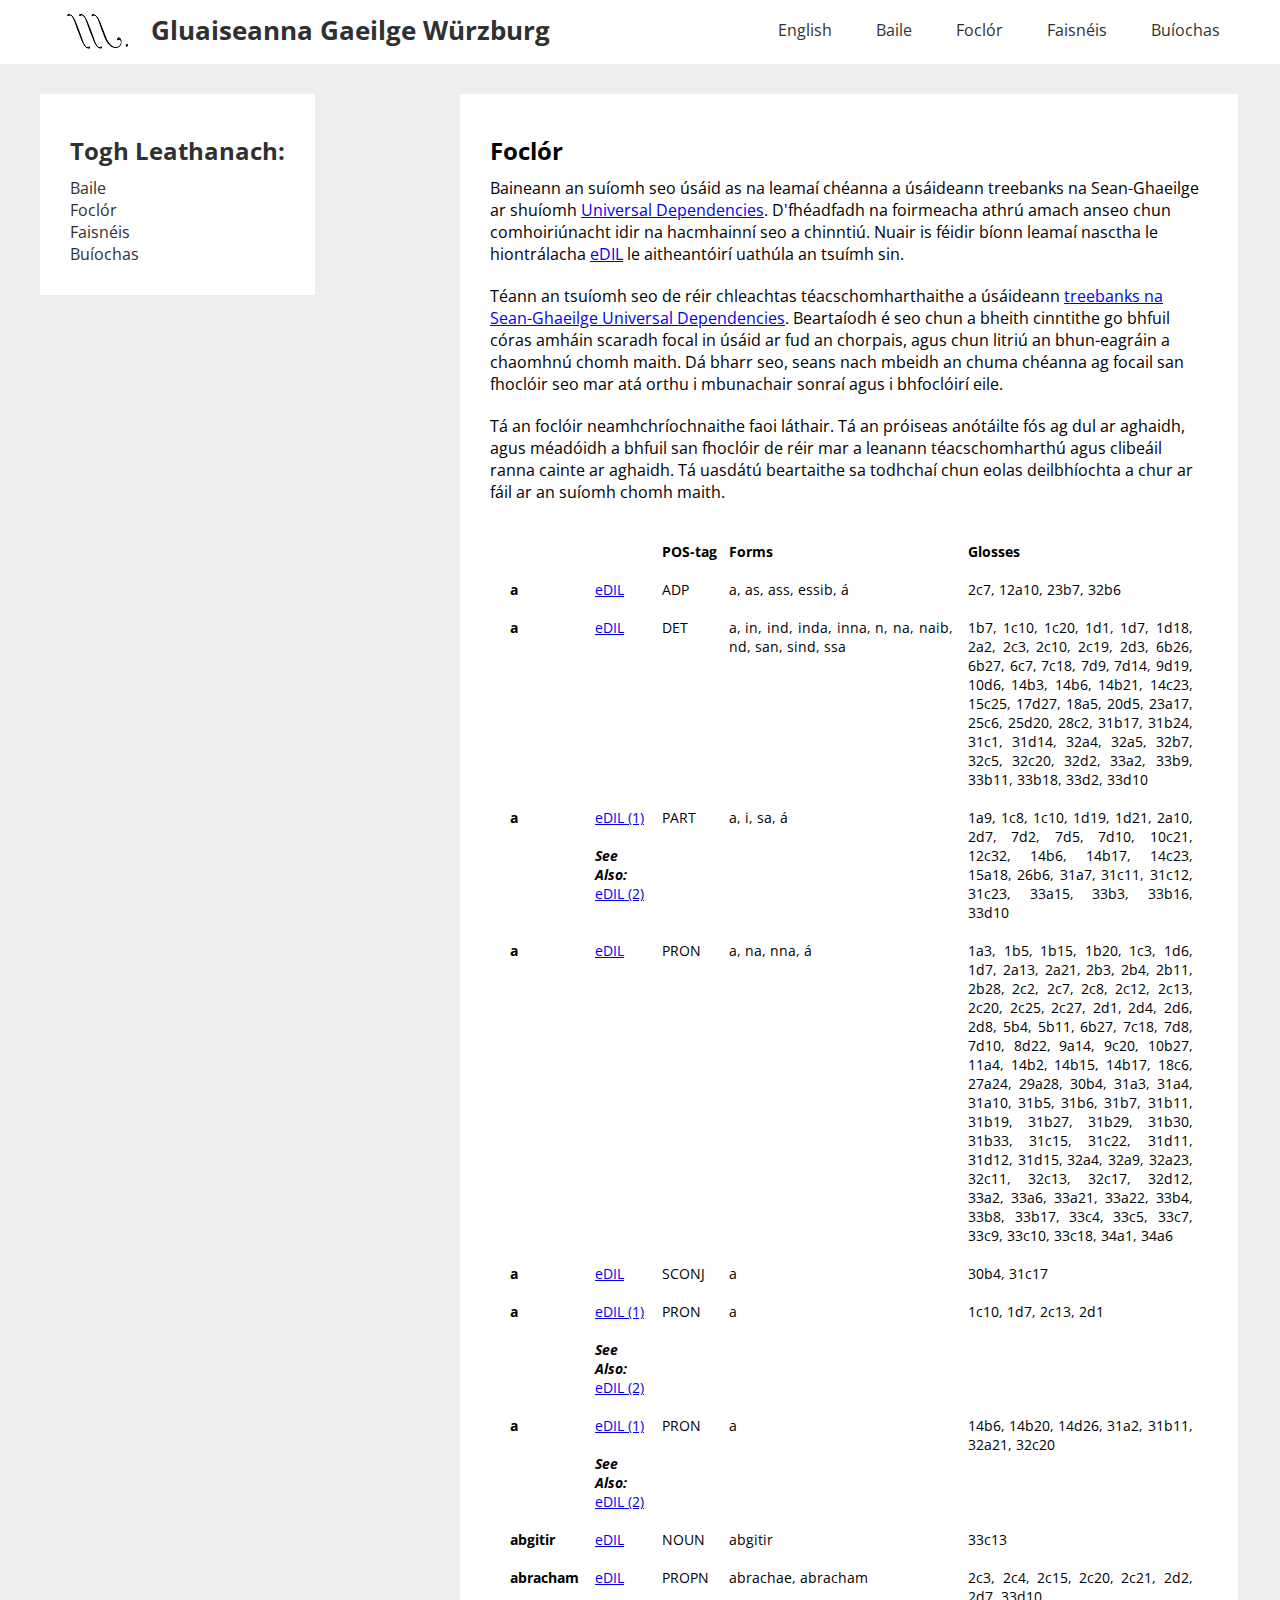
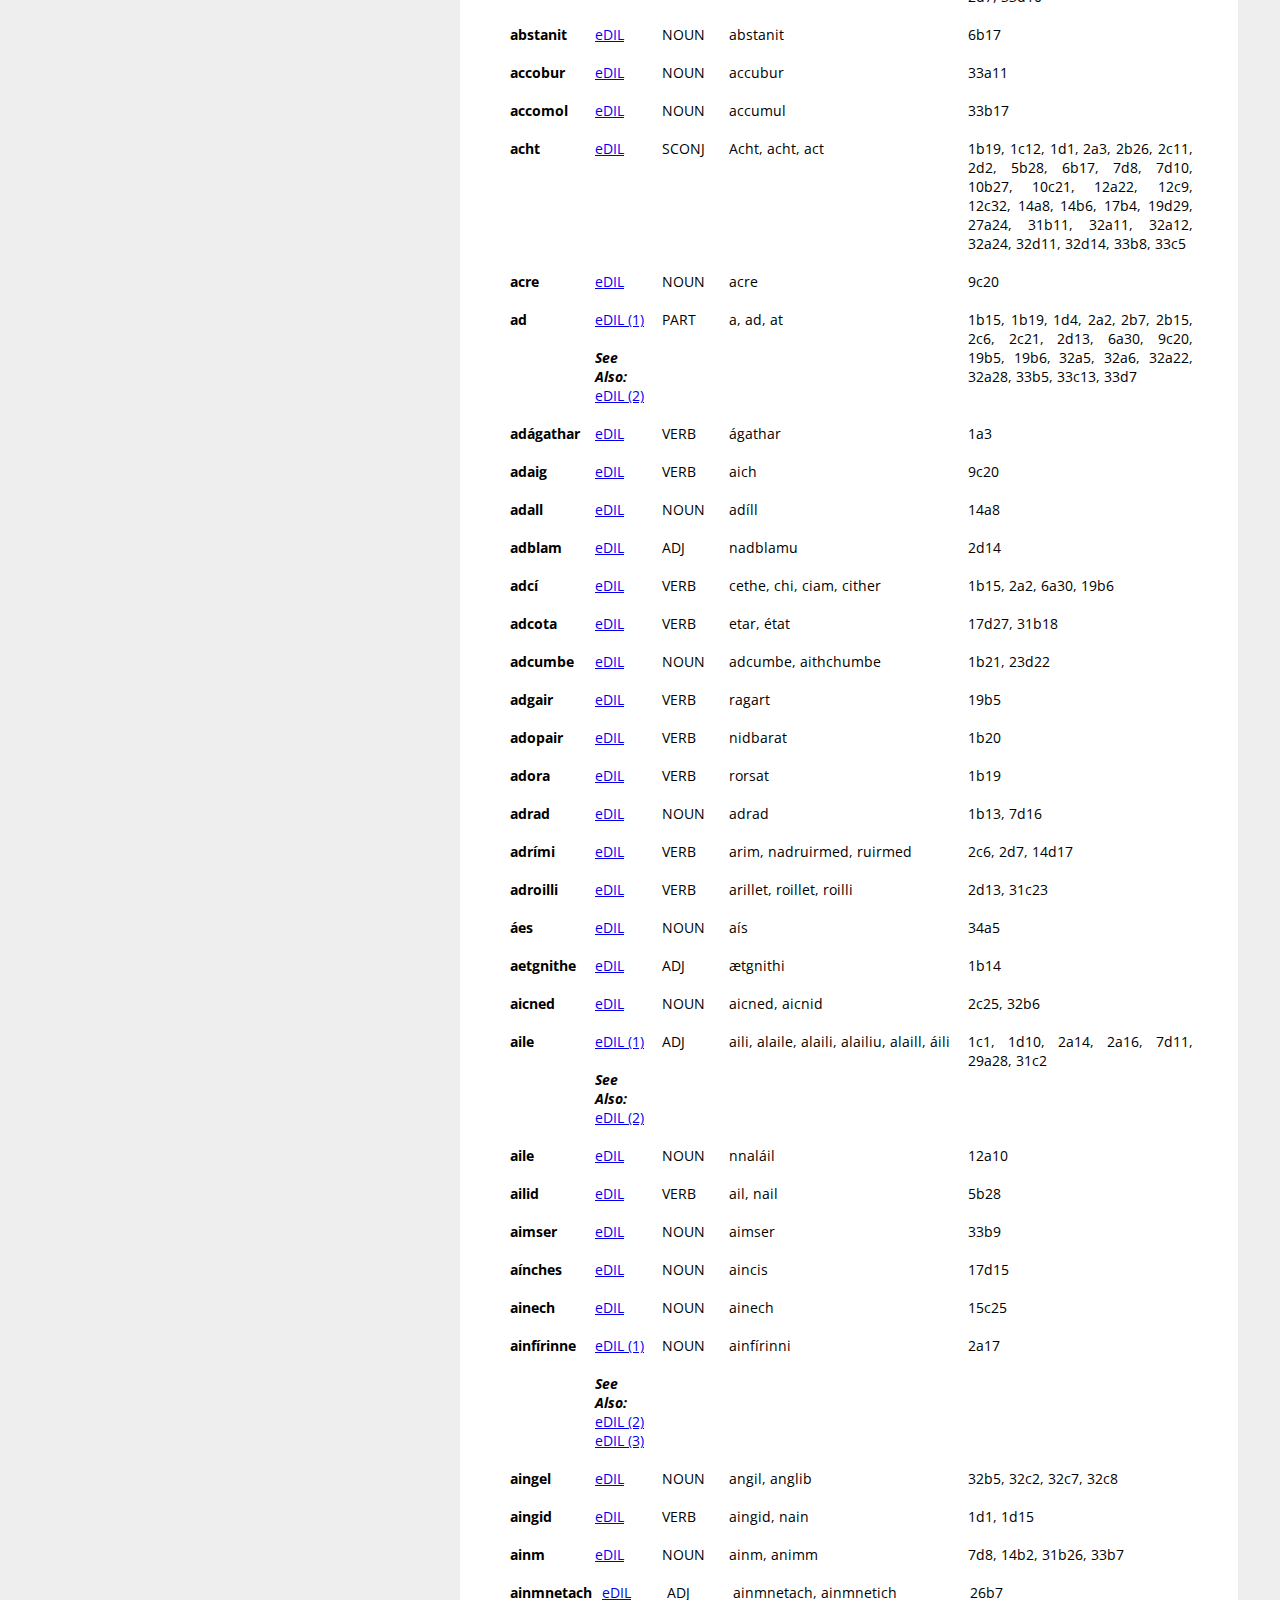
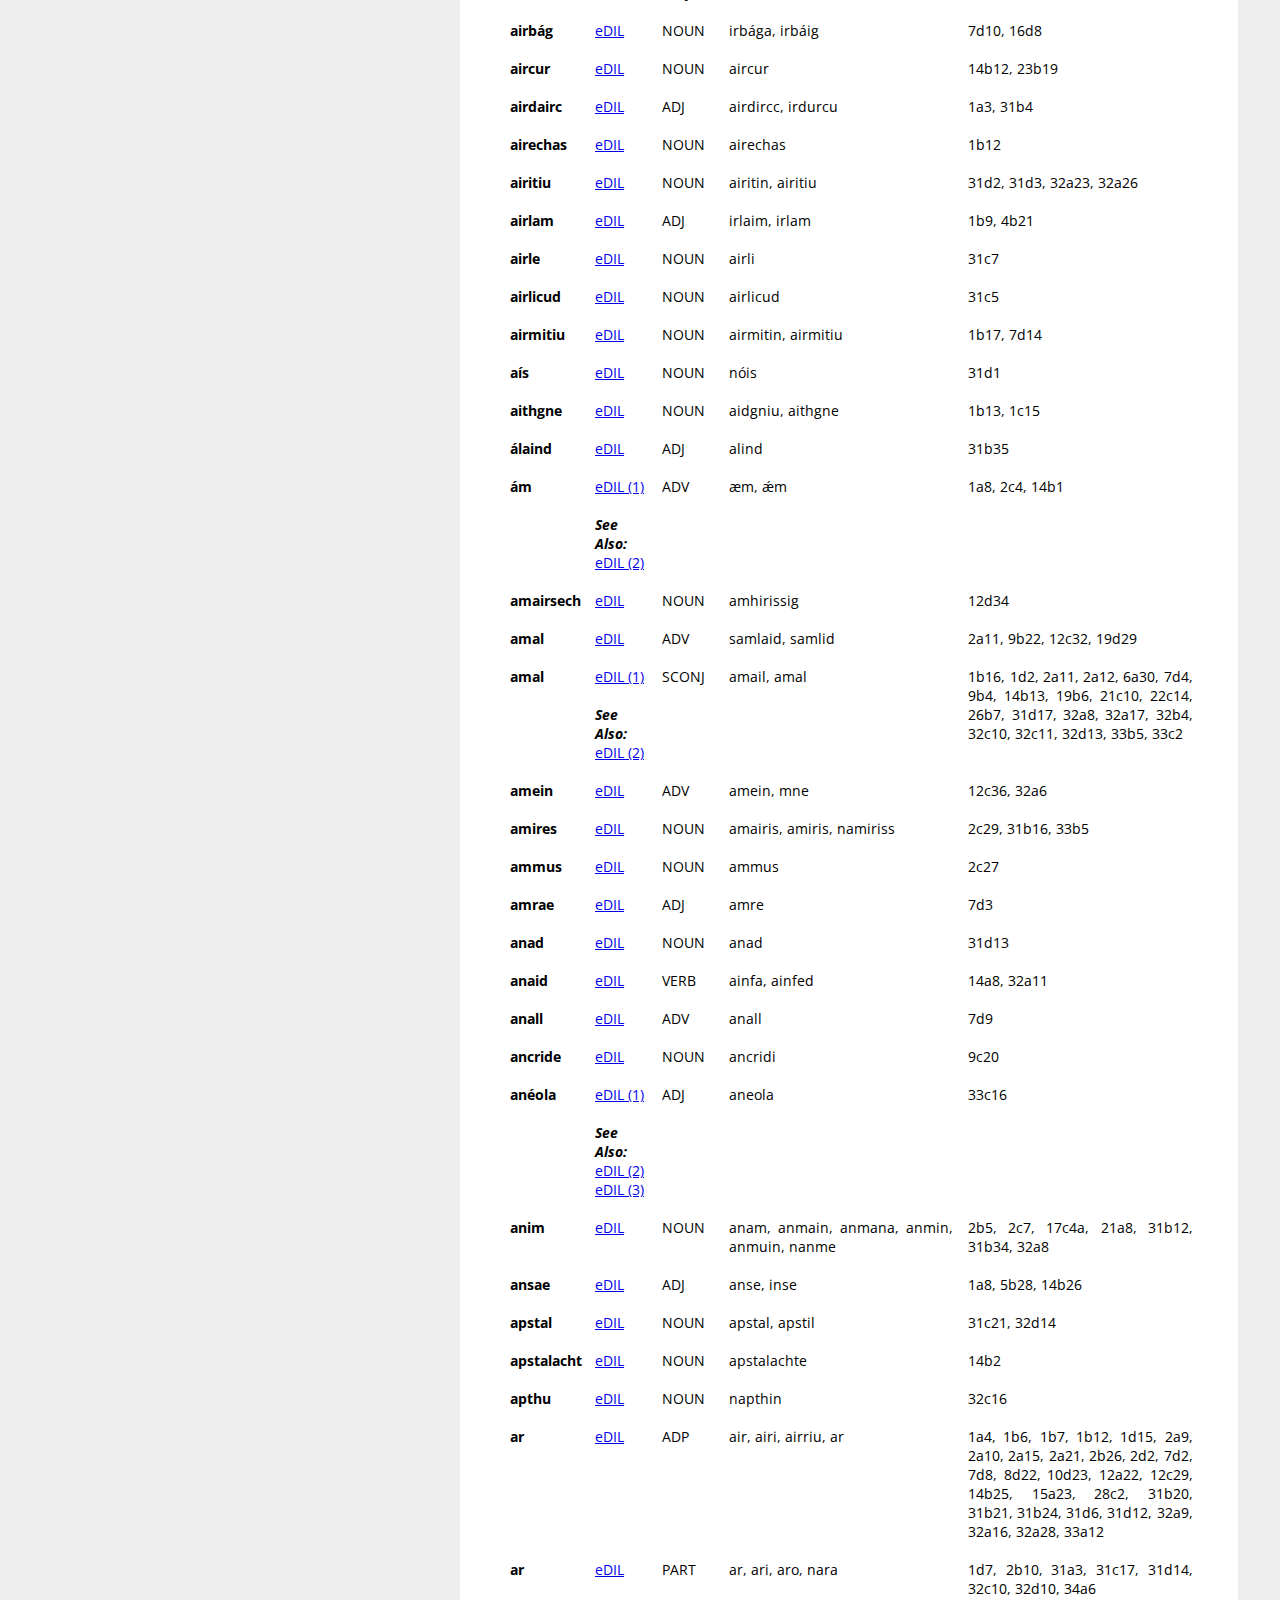
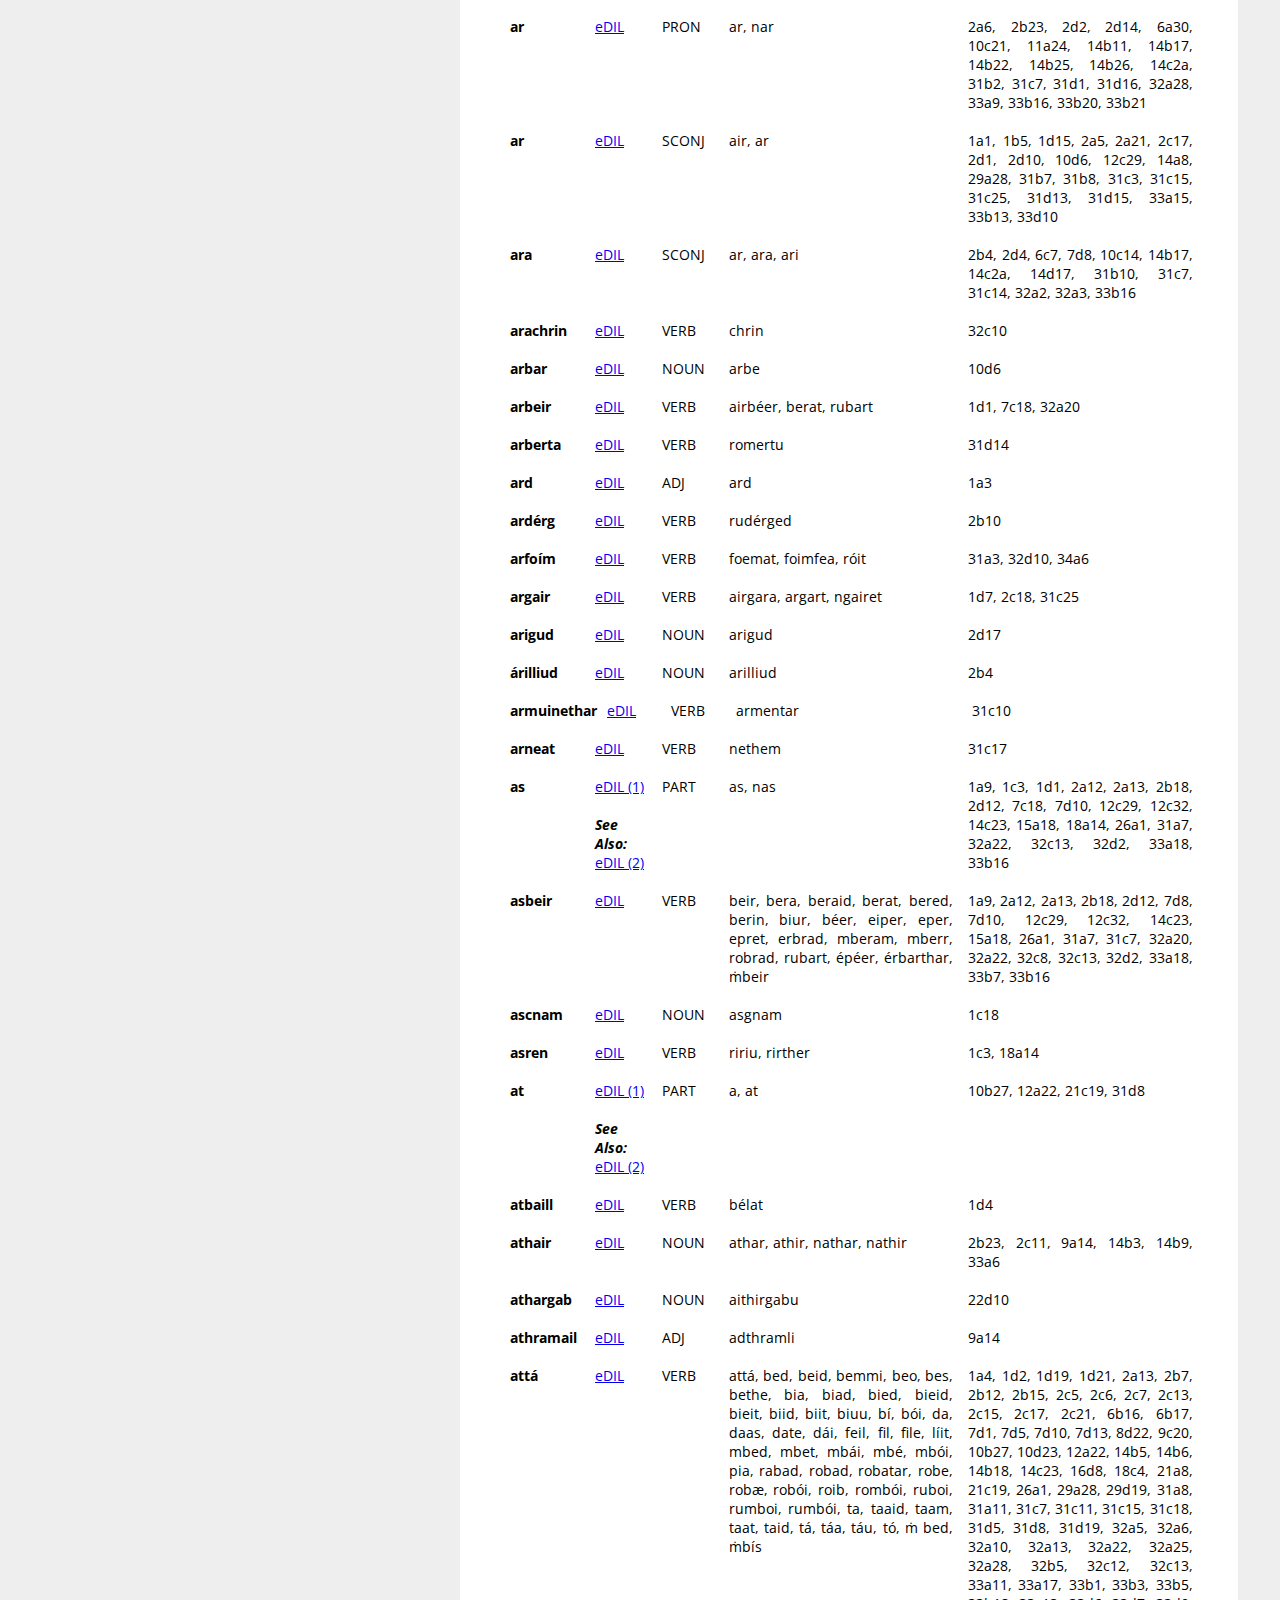
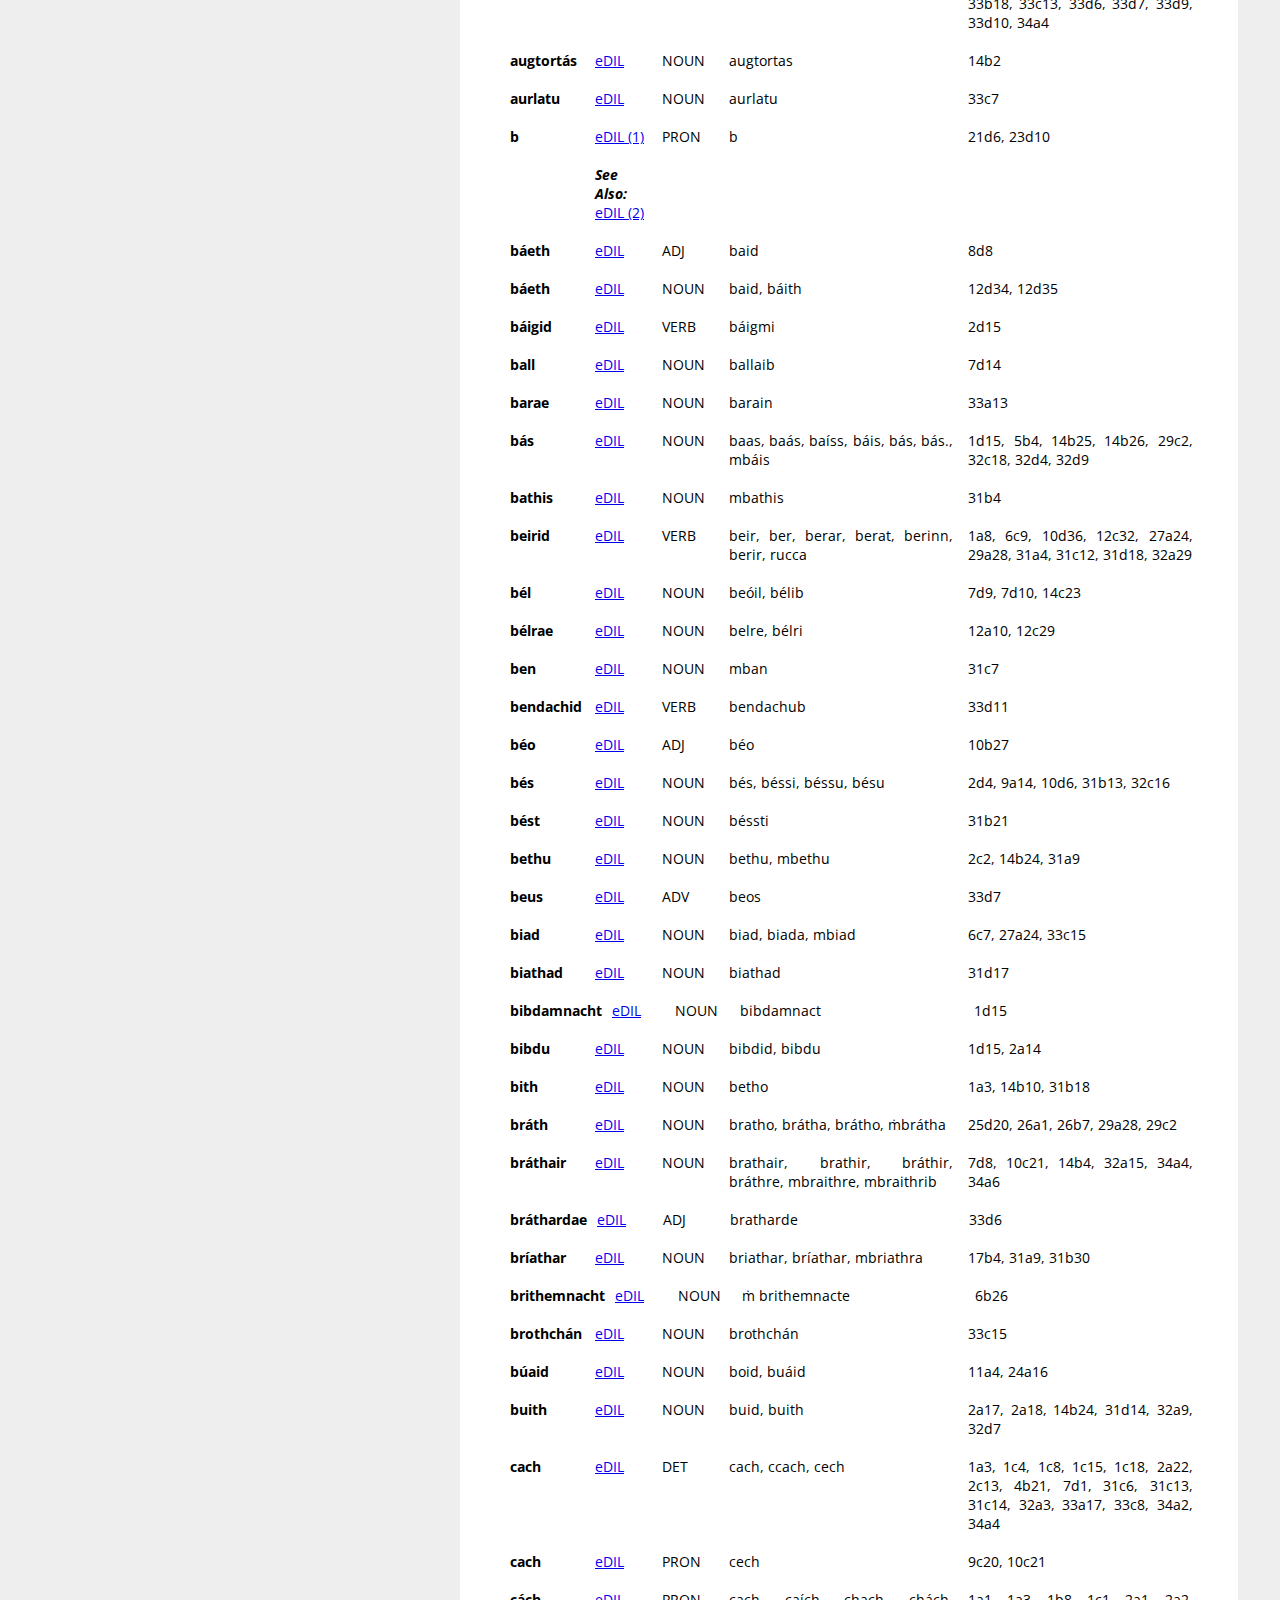
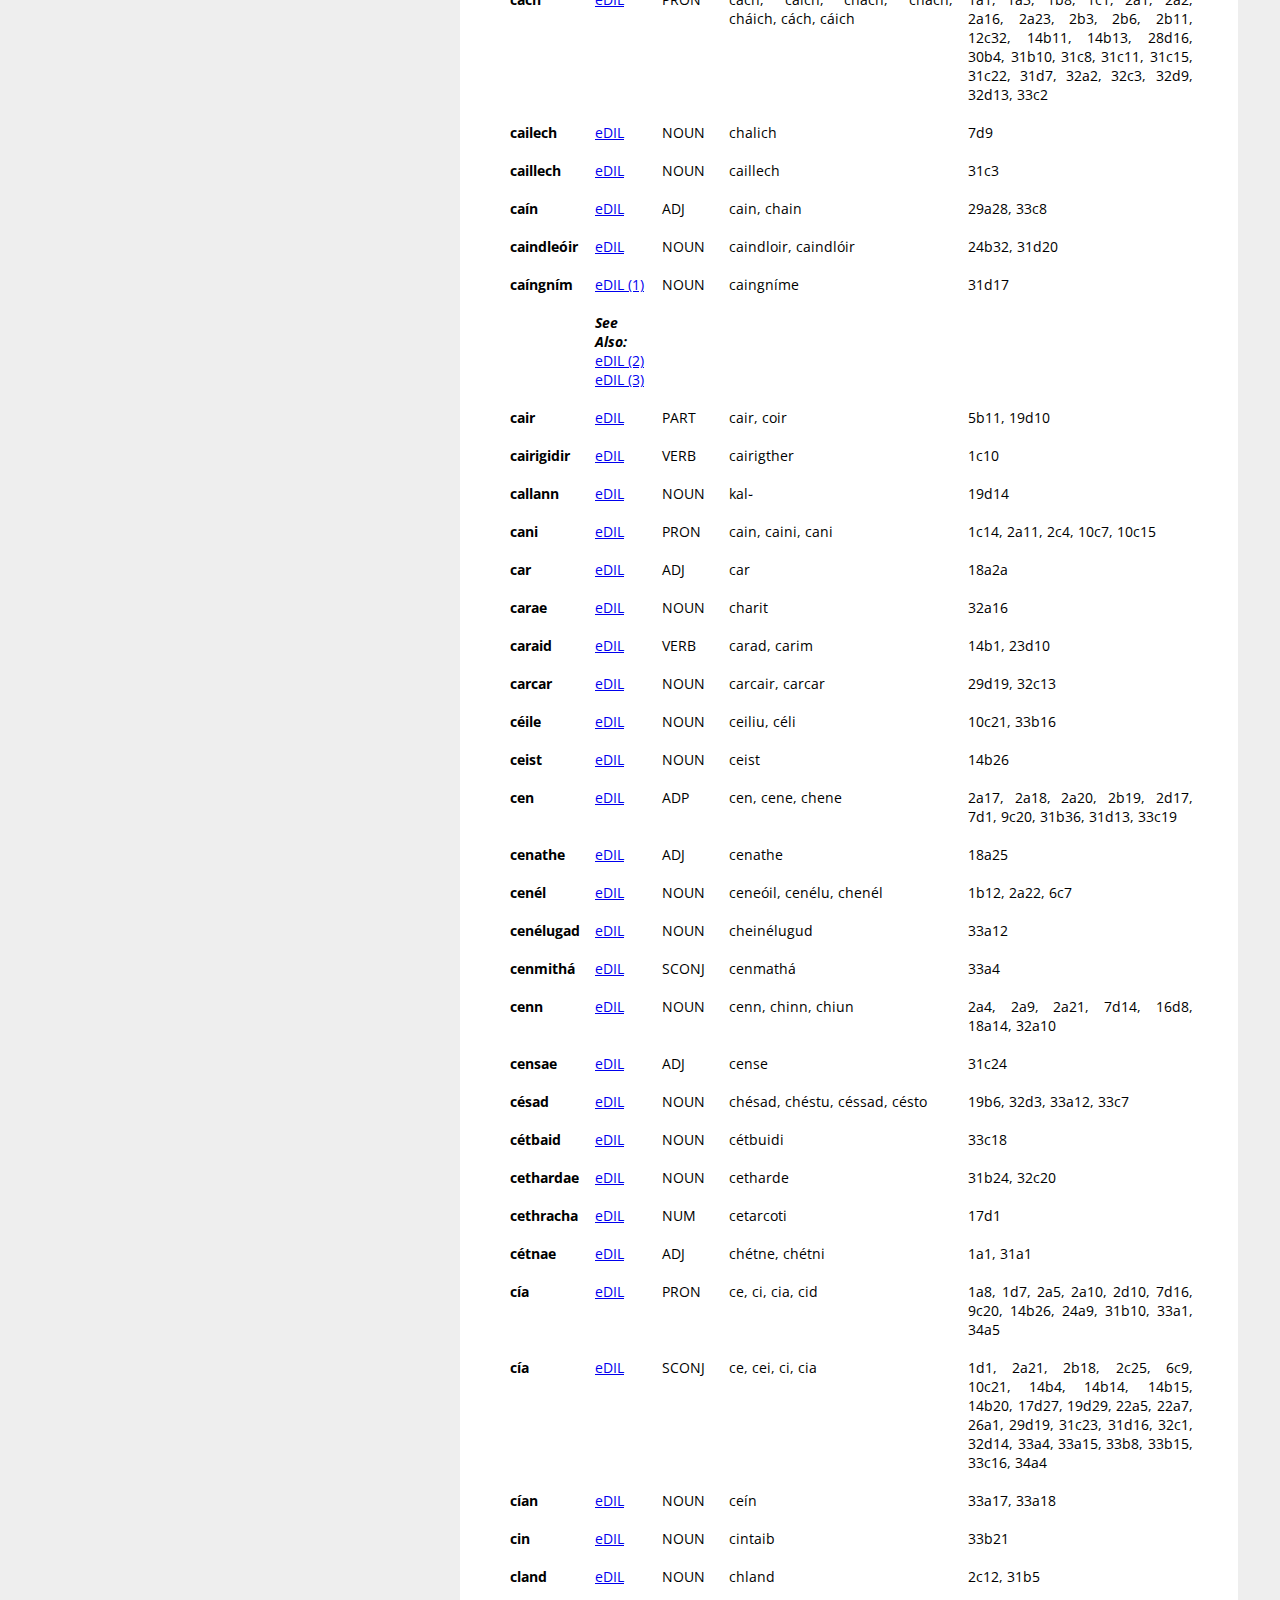
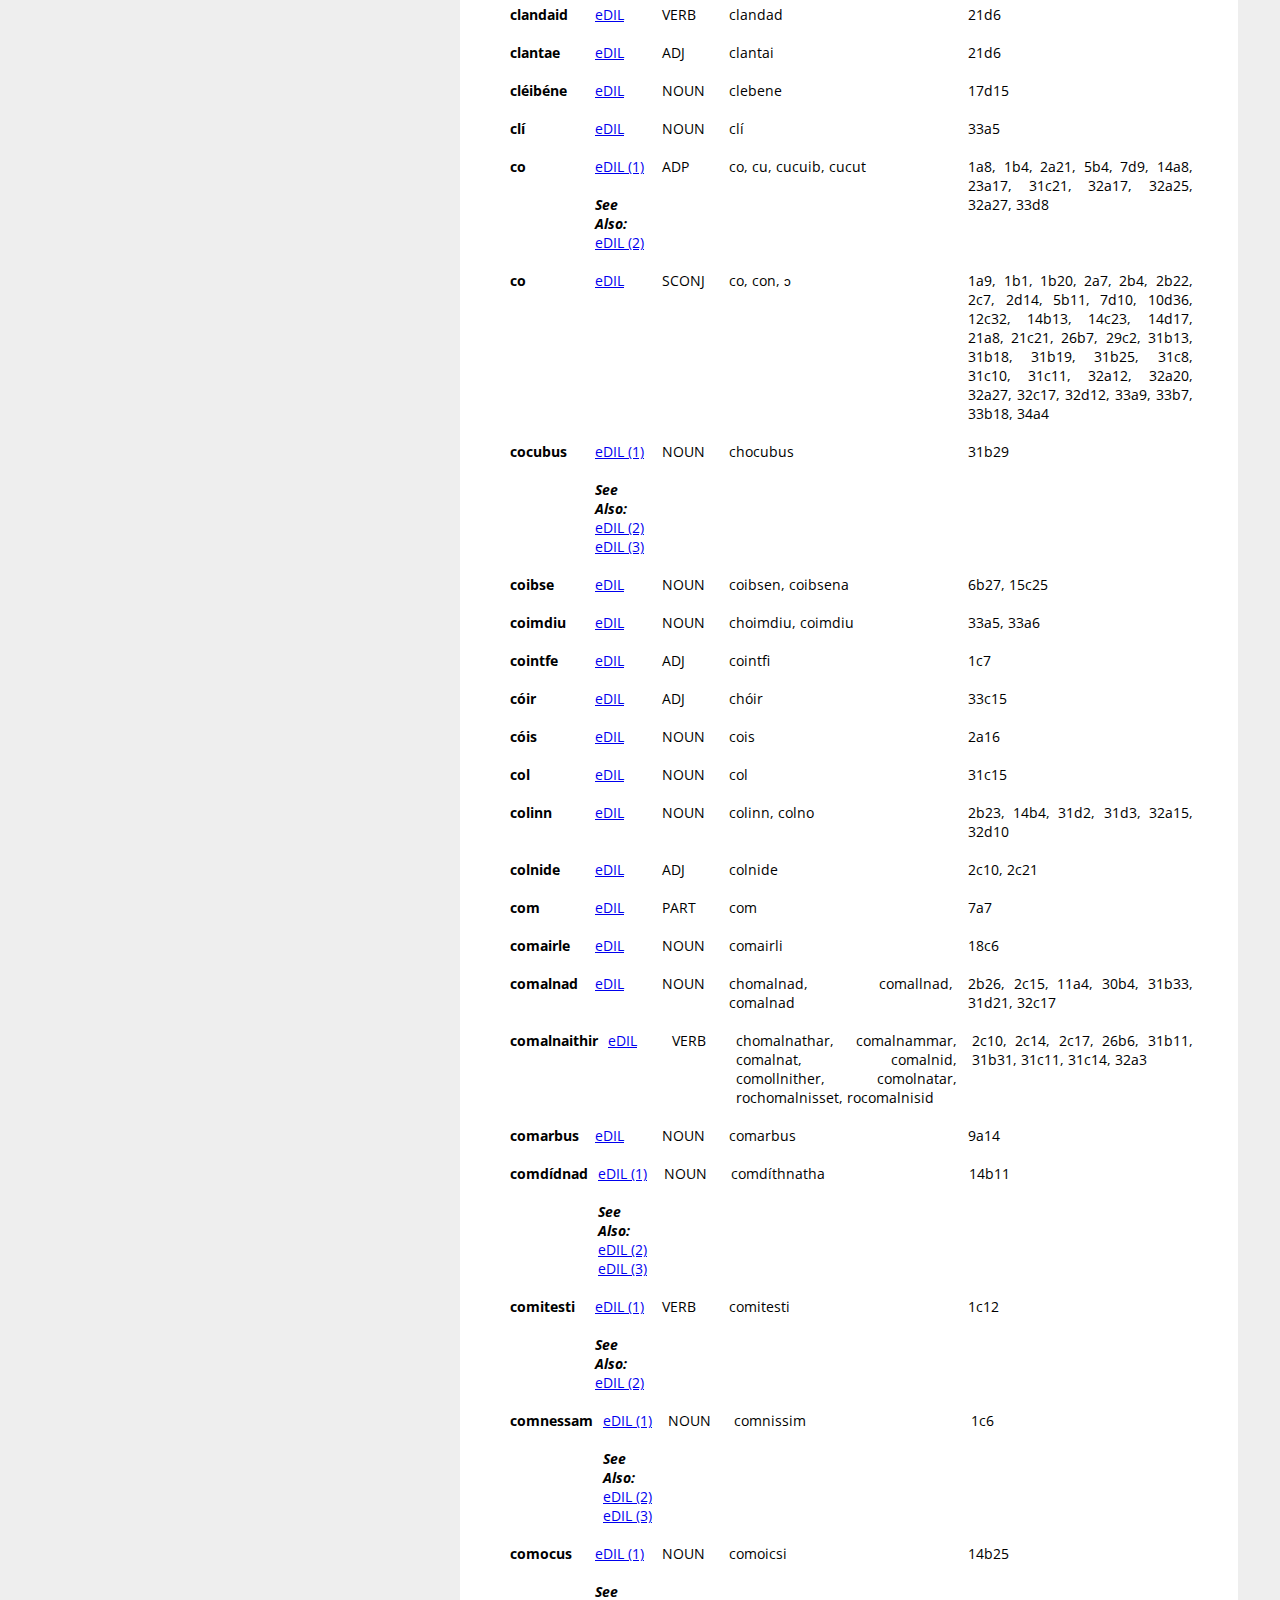
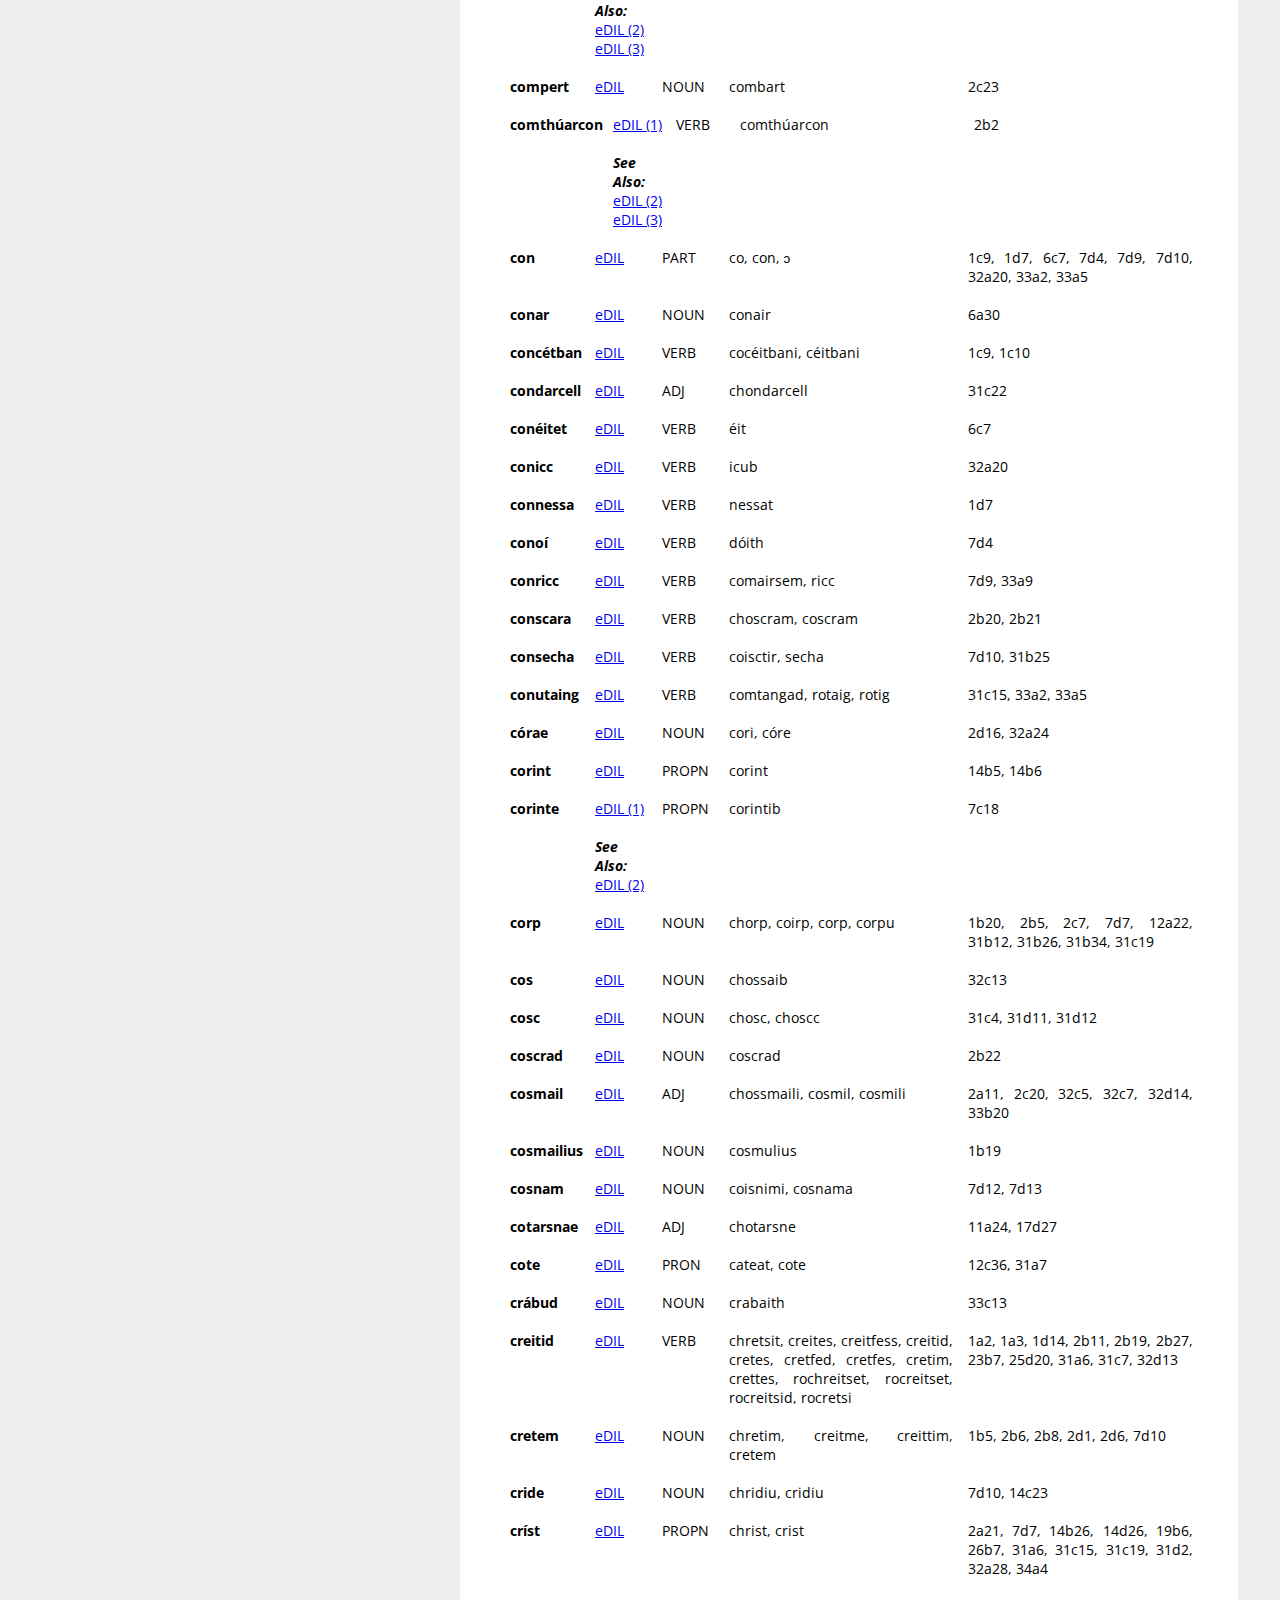
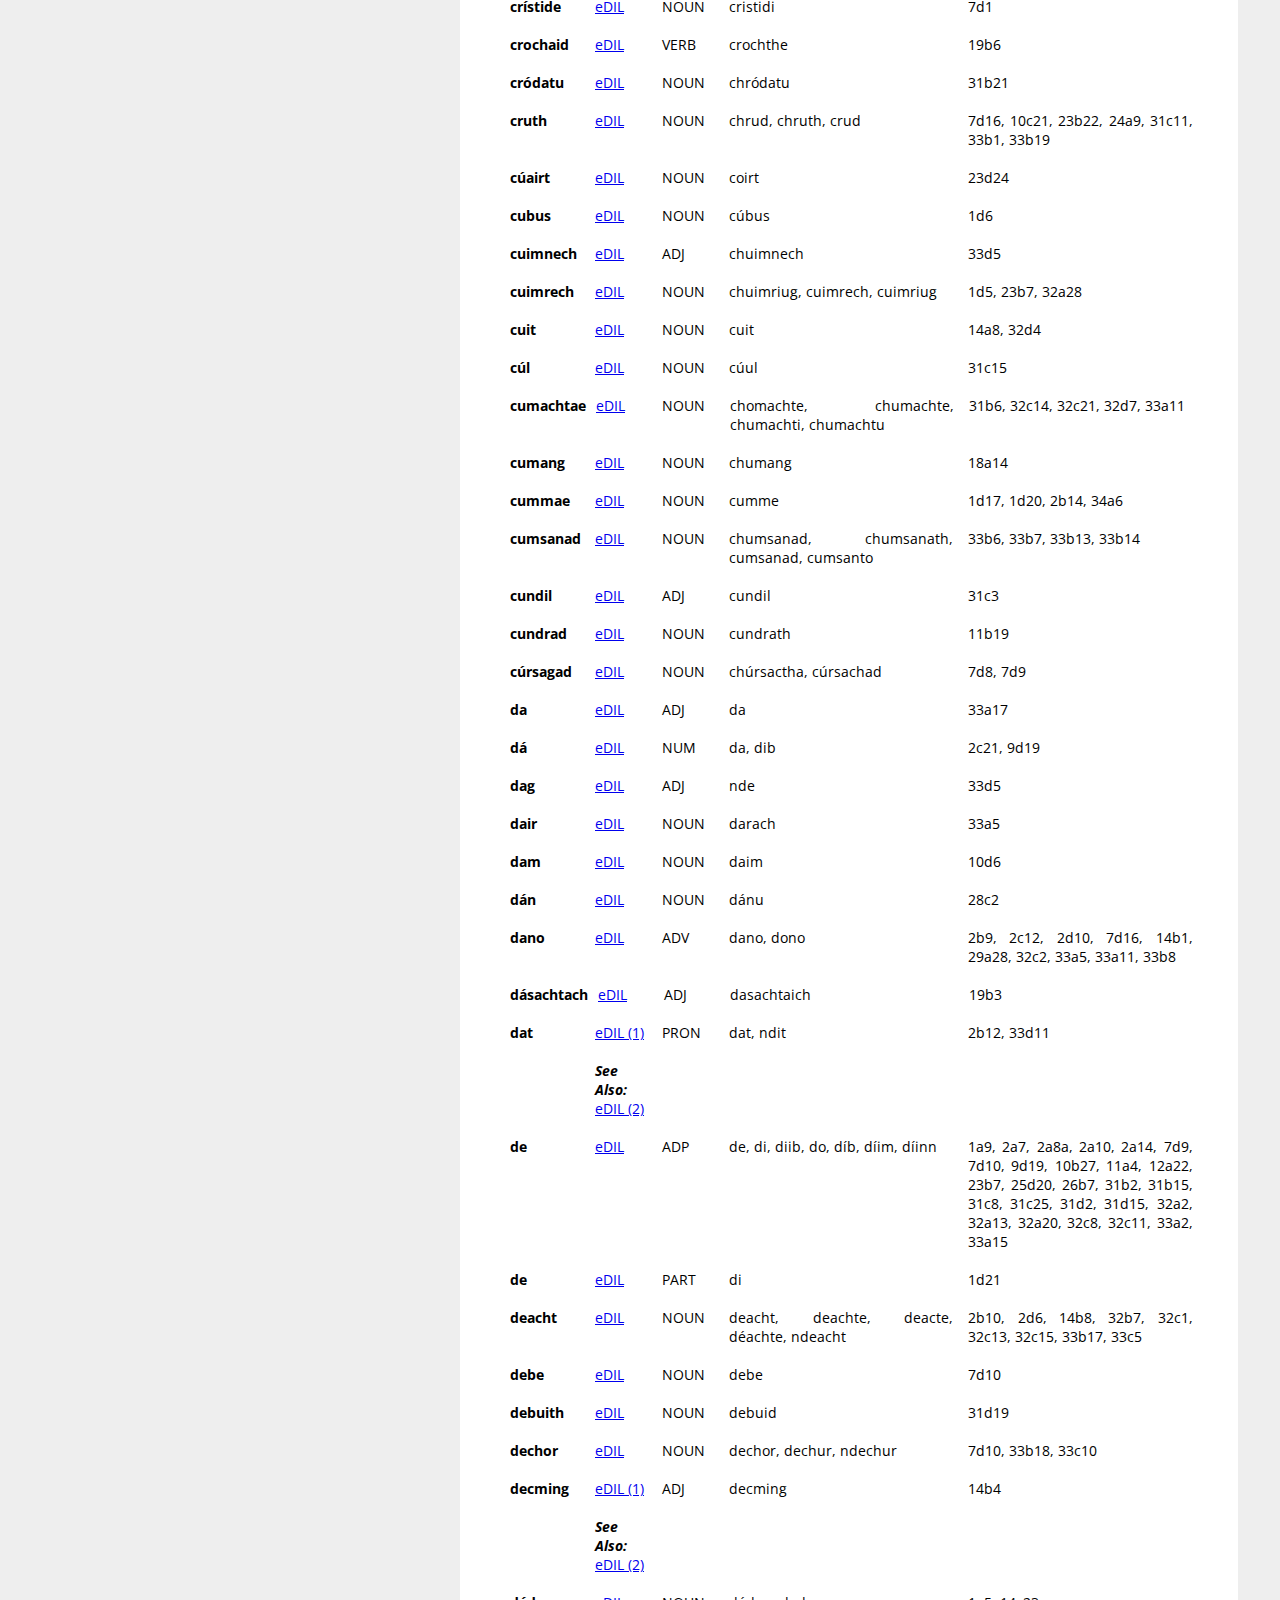
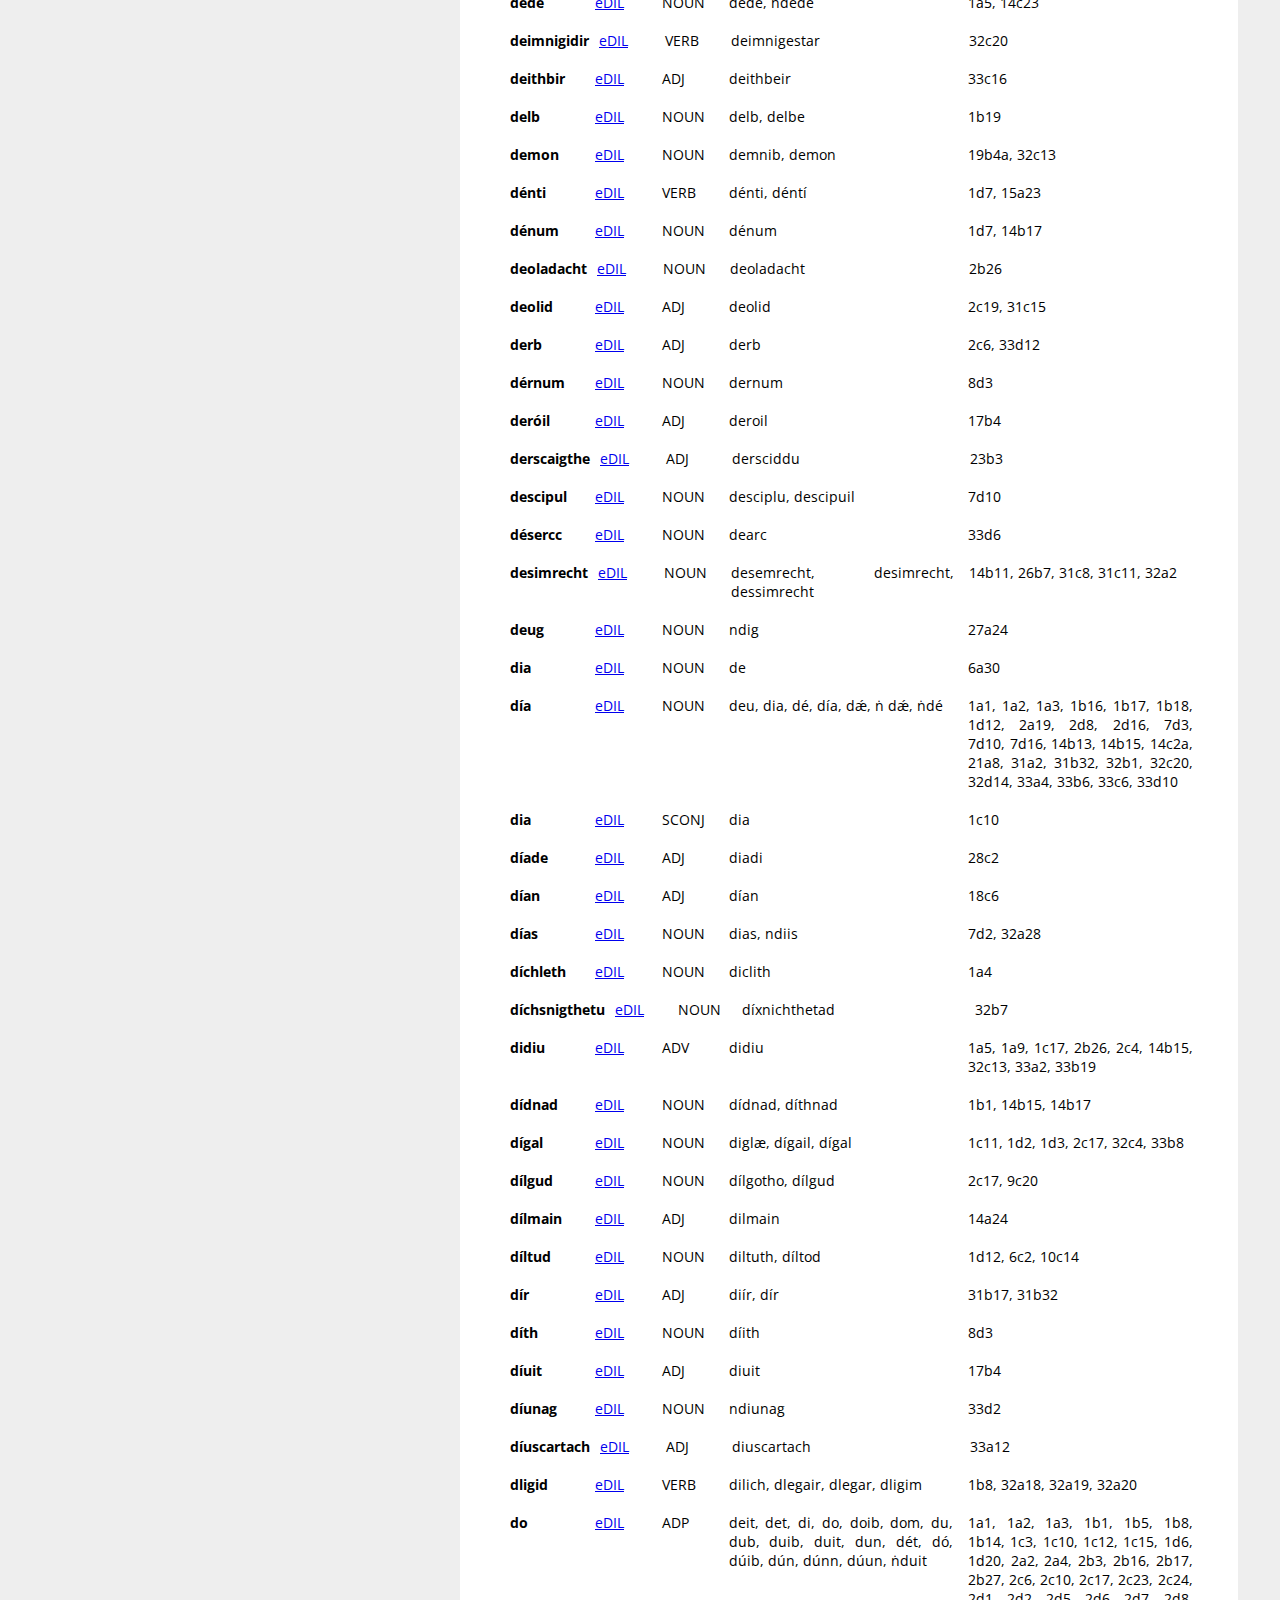
<file: lex.html>
<!DOCTYPE html>
<html>
<head>
	<!-- Global site tag (gtag.js) - Google Analytics -->
	<script async src="https://www.googletagmanager.com/gtag/js?id=UA-187679266-1"></script>
	<script>
		window.dataLayer = window.dataLayer || [];
		function gtag(){dataLayer.push(arguments);}
		gtag('js', new Date());

		gtag('config', 'UA-187679266-1');
	</script>
	<meta charset="utf-8">
	<title>Würzburg Irish Glosses</title>
	<link rel="shortcut icon" type="image/jpg" href="Wb_Logo_Resize_Small.jpg">
	<link rel="stylesheet" type="text/css" href="main.css">
	<link href="https://fonts.googleapis.com/css?family=Open+Sans" rel="stylesheet">
</head>
<body>
	<div id="gachrud">
		<header id="ceann" class="ceartaighreiteach">
			<div class="bosca">
				<div id="teacscinn">
					<ul id="logo">
						<li id="piclogo">
							<a href="index.html"><img id="picbaile" src="Wb_Logo_Resize_Small.jpg"></a>
						</li>
						<li id="teacslogo">
							<a id="abhaile" href="index.html">Gluaiseanna Gaeilge Würzburg</a>
						</li>
					</ul>
				</div>
				<nav id="barr">
					<ul id="seoladh">
						<li><a href="lex_Eng.html">English</a></li>
						<li><a href="index.html">Baile</a></li>
						<li><a href="lex.html">Foclór</a></li>
						<li><a href="about.html">Faisnéis</a></li>
						<li><a href="acknos.html">Buíochas</a></li>
					</ul>
				</nav>
			</div>
		</header>
		<div id="corp" class="bosca ceartaighreiteach">
			<aside class="taobh">
				<div id="boscataoibh">
					<h2>Togh Leathanach:</h2>
					<ul>
						<li><a href="index.html">Baile</a></li>
						<li><a href="lex.html">Foclór</a></li>
						<li><a href="about.html">Faisnéis</a></li>
						<li><a href="acknos.html">Buíochas</a></li>
					</ul>
				</div>
			</aside>
			<div class="rudai">
				<article id="lucht" class="alt">
					<h2>Foclór</h2>
					<p>
						Baineann an suíomh seo úsáid as na leamaí
						chéanna a úsáideann treebanks na Sean-Ghaeilge
						ar shuíomh <a href="https://universaldependencies.org/sga/index.html" target='_blank'>Universal Dependencies</a>.
						D'fhéadfadh na foirmeacha athrú amach anseo
						chun comhoiriúnacht idir na hacmhainní seo a
						chinntiú. Nuair is féidir bíonn leamaí nasctha
						le hiontrálacha
						<a href='https://dil.ie' target='_blank'>eDIL</a>
						le aitheantóirí uathúla an tsuímh sin.
					</p>
                    <p>
						Téann an tsuíomh seo de réir chleachtas
						téacschomharthaithe a úsáideann
						<a href="https://universaldependencies.org/sga/index.html" target='_blank'>treebanks na Sean-Ghaeilge Universal Dependencies</a>.
						Beartaíodh é seo chun a bheith cinntithe go
						bhfuil córas amháin scaradh focal in úsáid ar fud
						an chorpais, agus chun litriú an bhun-eagráin a
						chaomhnú chomh maith. Dá bharr seo, seans nach
						mbeidh an chuma chéanna ag focail san fhoclóir
						seo mar atá orthu i mbunachair sonraí agus i
						bhfoclóirí eile.
                    </p>
                    <p>
						Tá an foclóir neamhchríochnaithe faoi láthair.
						Tá an próiseas anótáilte fós ag dul ar aghaidh,
						agus méadóidh a bhfuil san fhoclóir de réir mar a
						leanann téacschomharthú agus clibeáil ranna
						cainte ar aghaidh. Tá uasdátú beartaithe sa
						todhchaí chun eolas deilbhíochta a chur ar fáil
						ar an suíomh chomh maith.
					</p>
					<div id="focloir"></div>
				</article>
			</div>
		</div>
		<div class="foraisantaighde ceartaighreiteach">
			<div id="boscanabhforas">
				<div id="oegaillimh">
					<img src="oegaillimh.jpg" class="foras">
				</div>
				<div id="insight">
					<img src="insight.jpg" class="foras">
				</div>
			</div>
		</div>
		<footer class="cos">
			<p>Adrian Doyle, <em>Würzburg Irish Glosses</em> (2018), &lt;www.wuerzburg.ie> [accessed (Date)]</p>
		</footer>
	</div>
	<script type="text/javascript" src="index.js"></script>
</body>
</html>
</file>
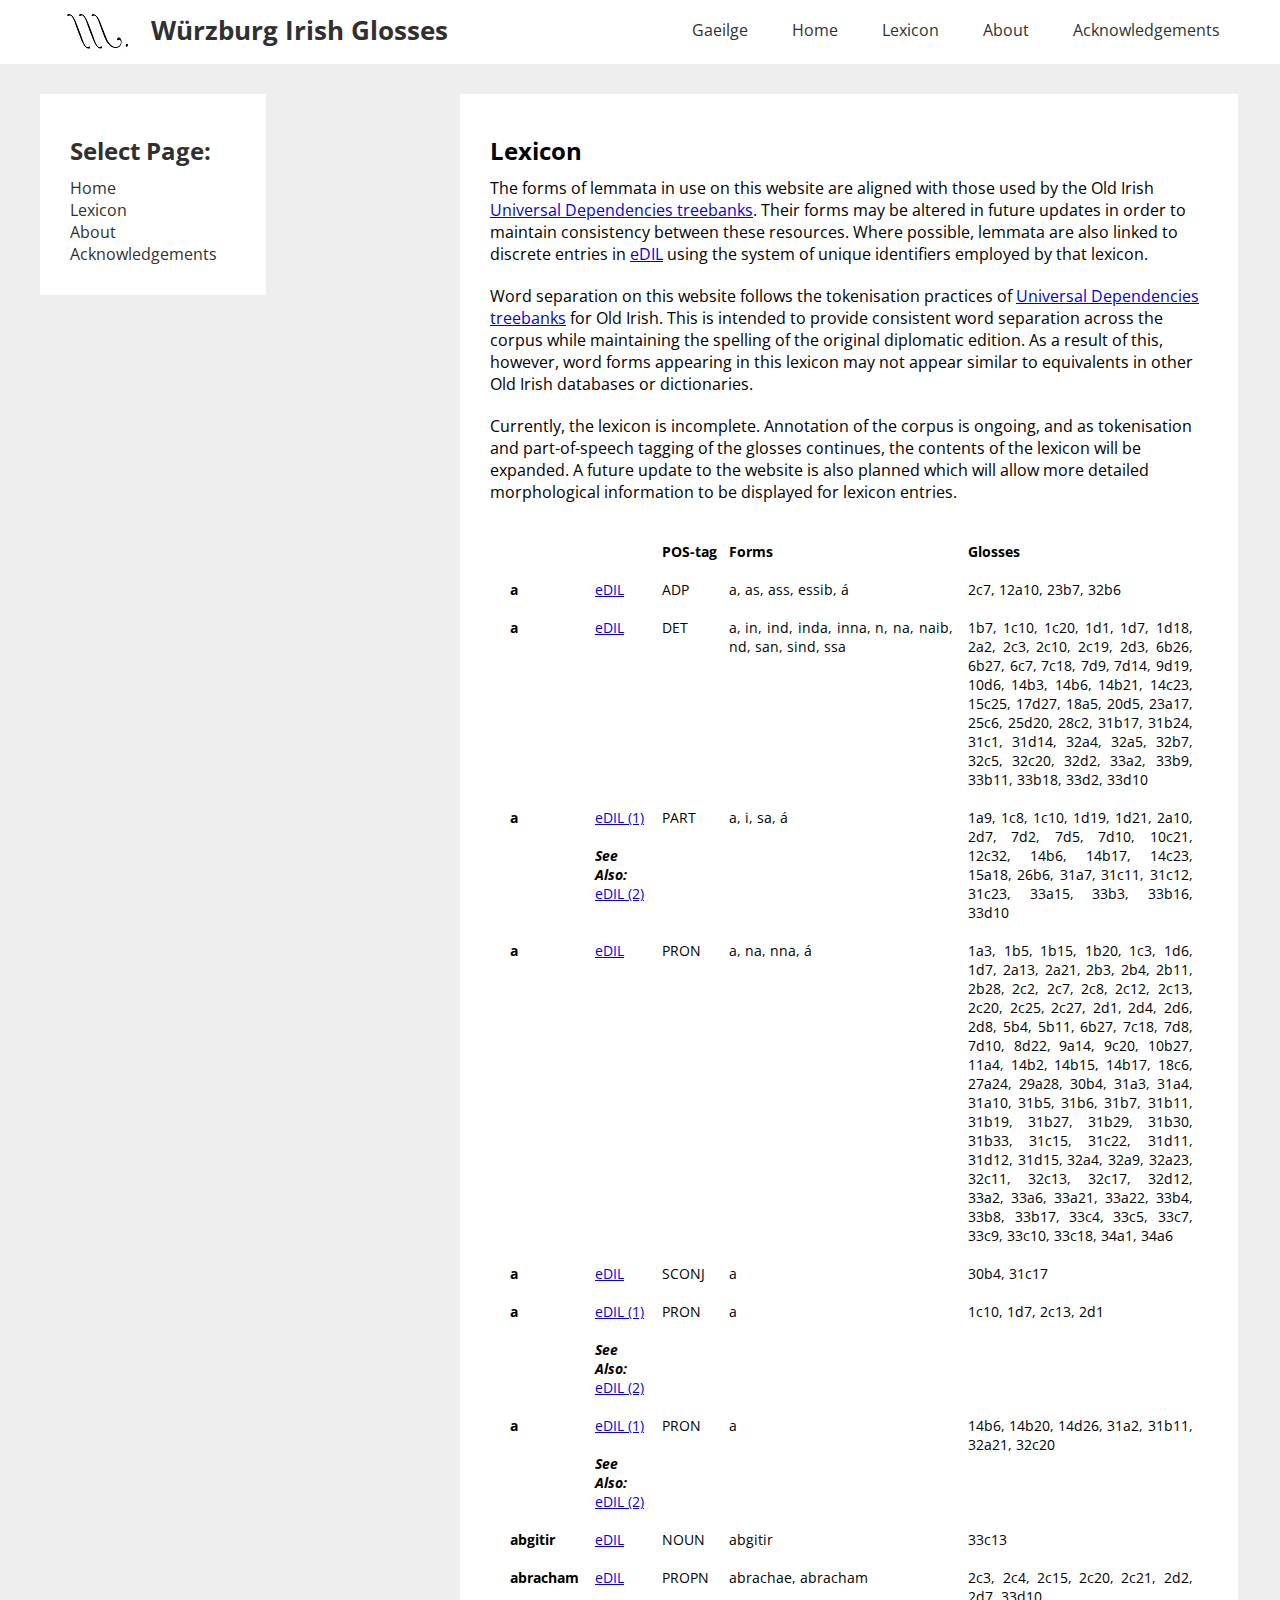
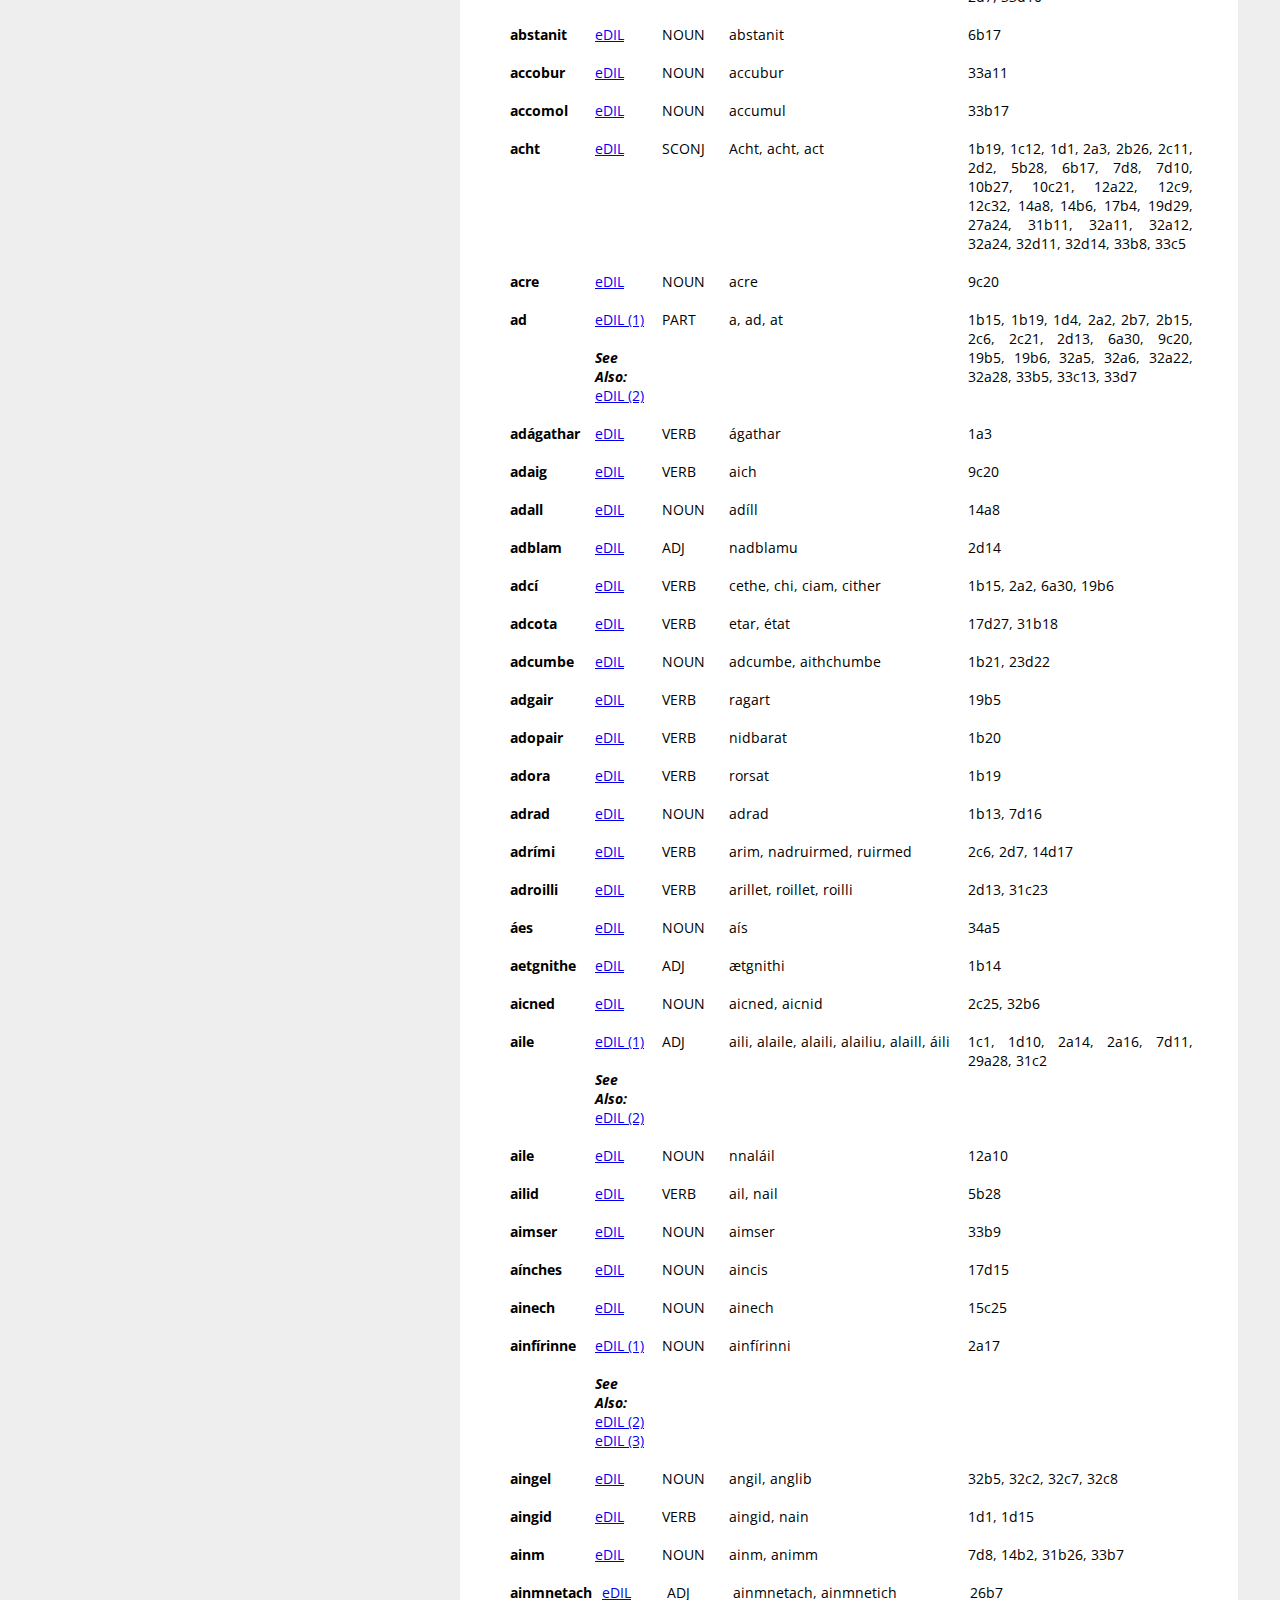
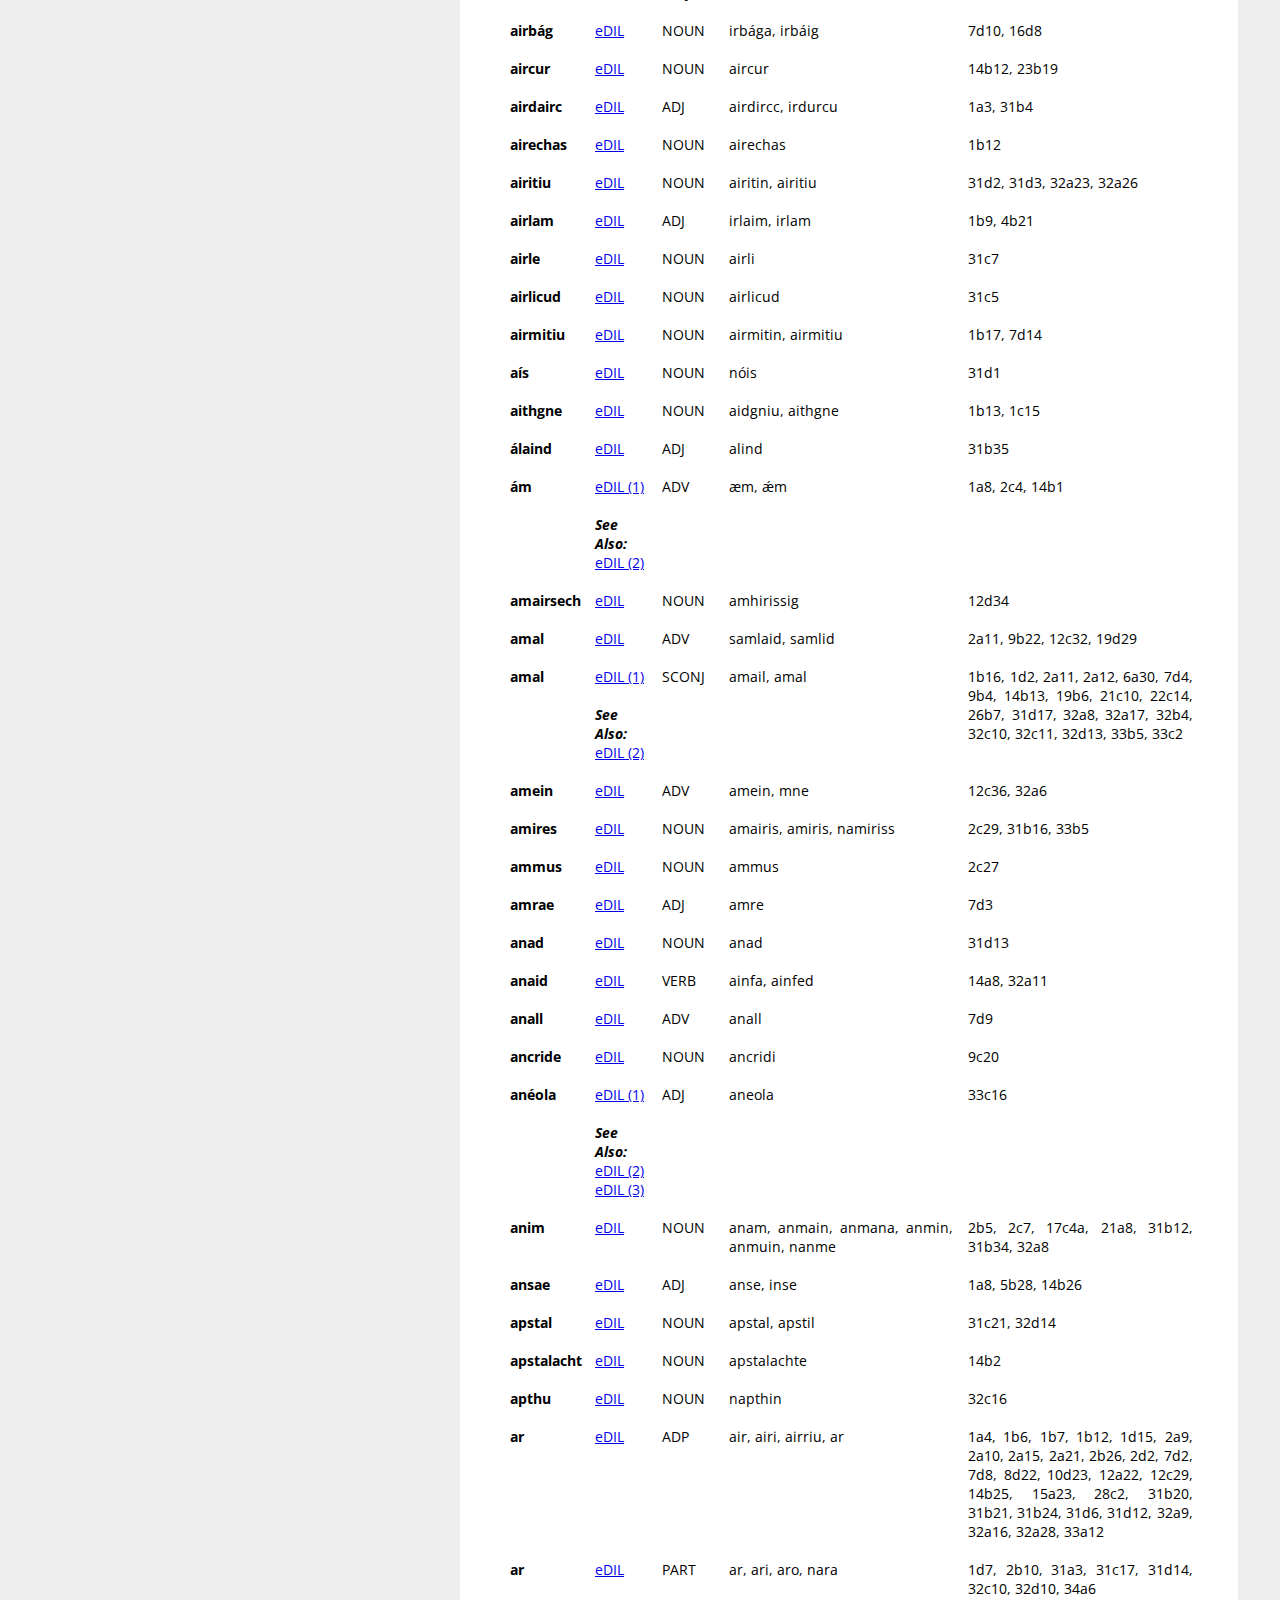
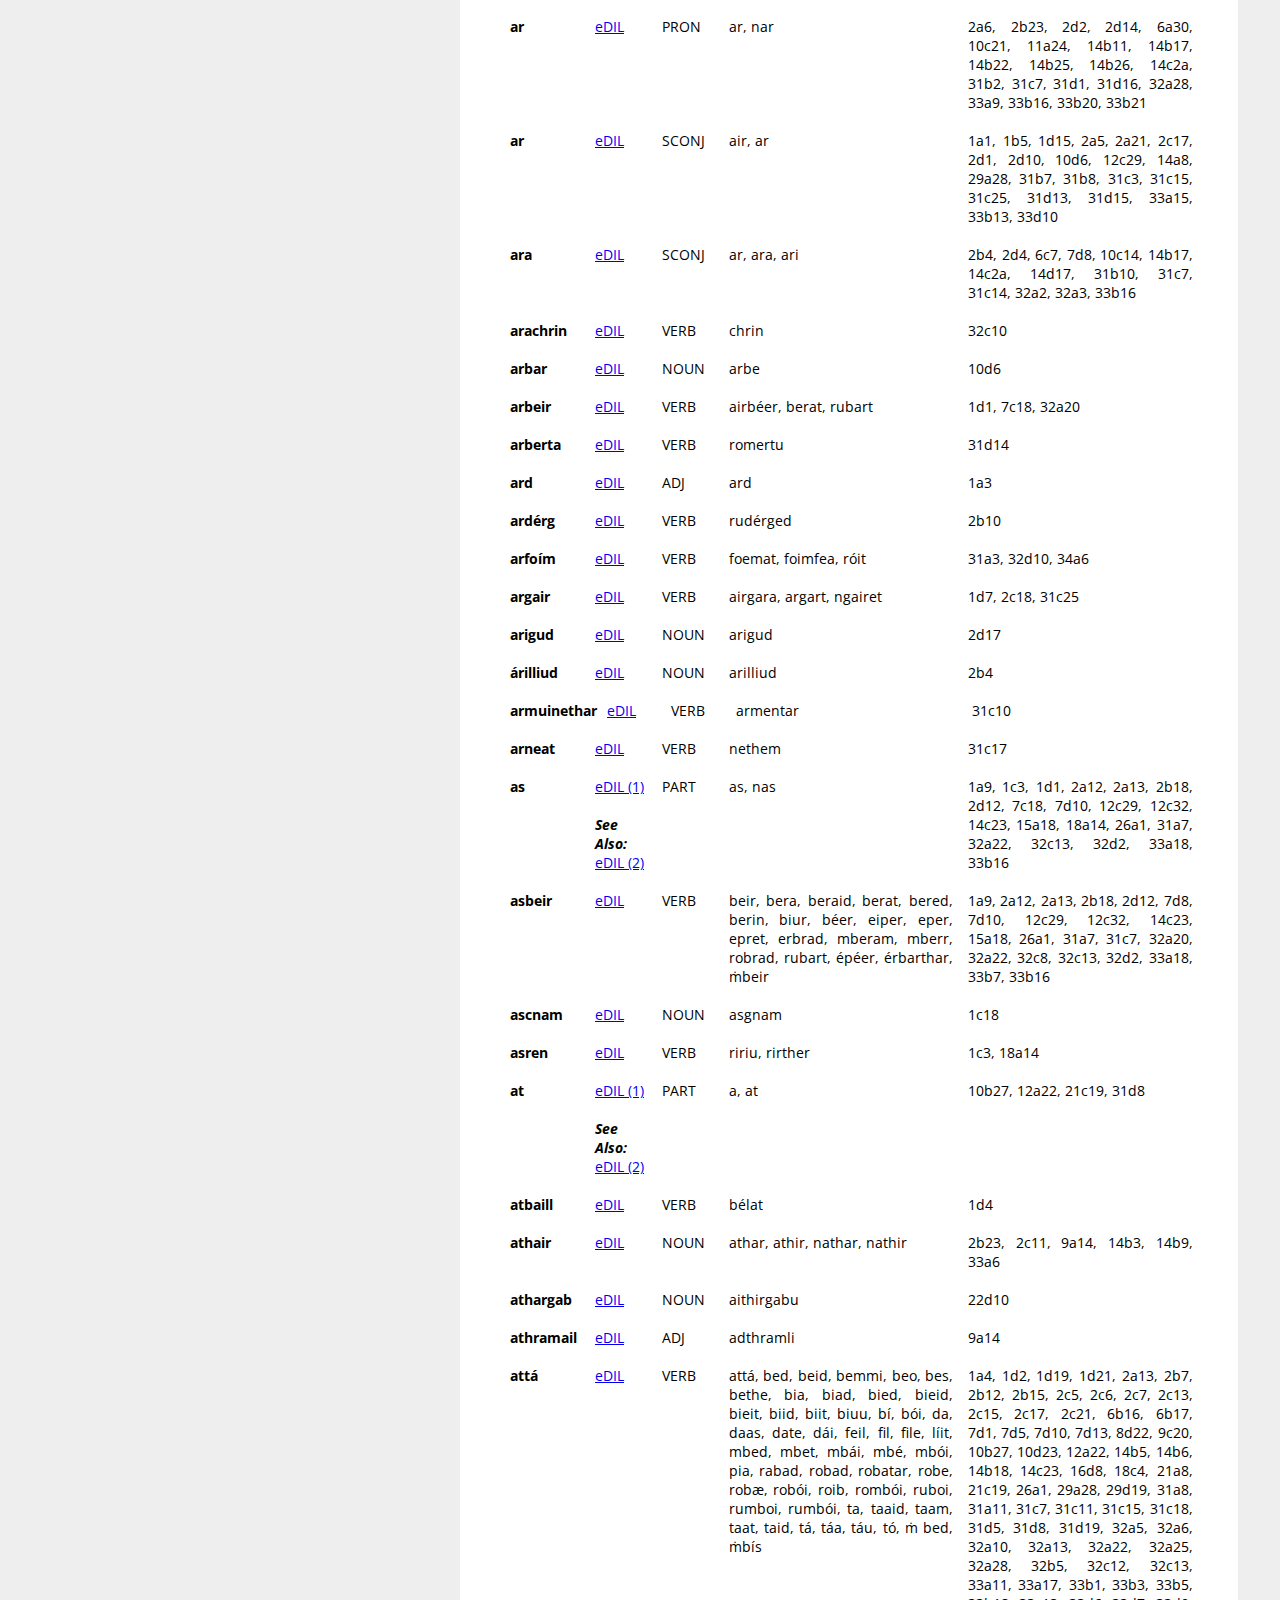
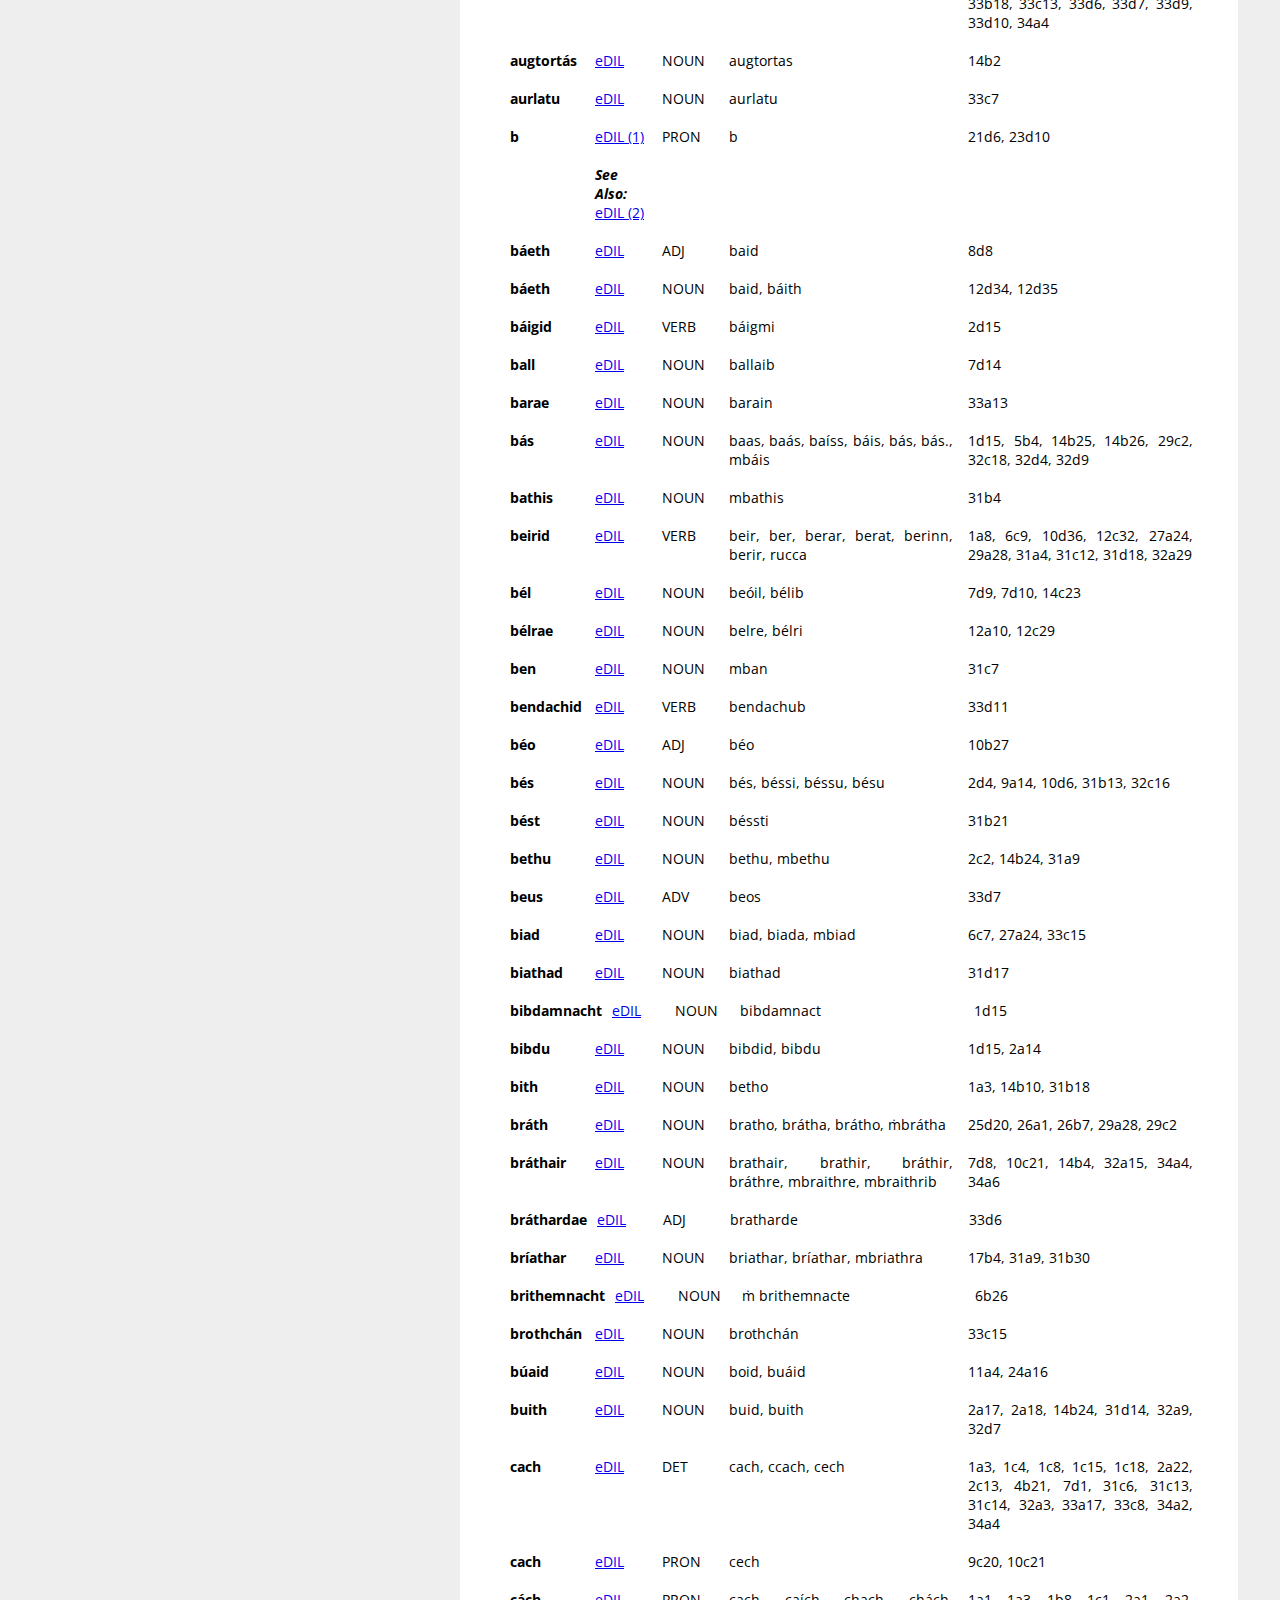
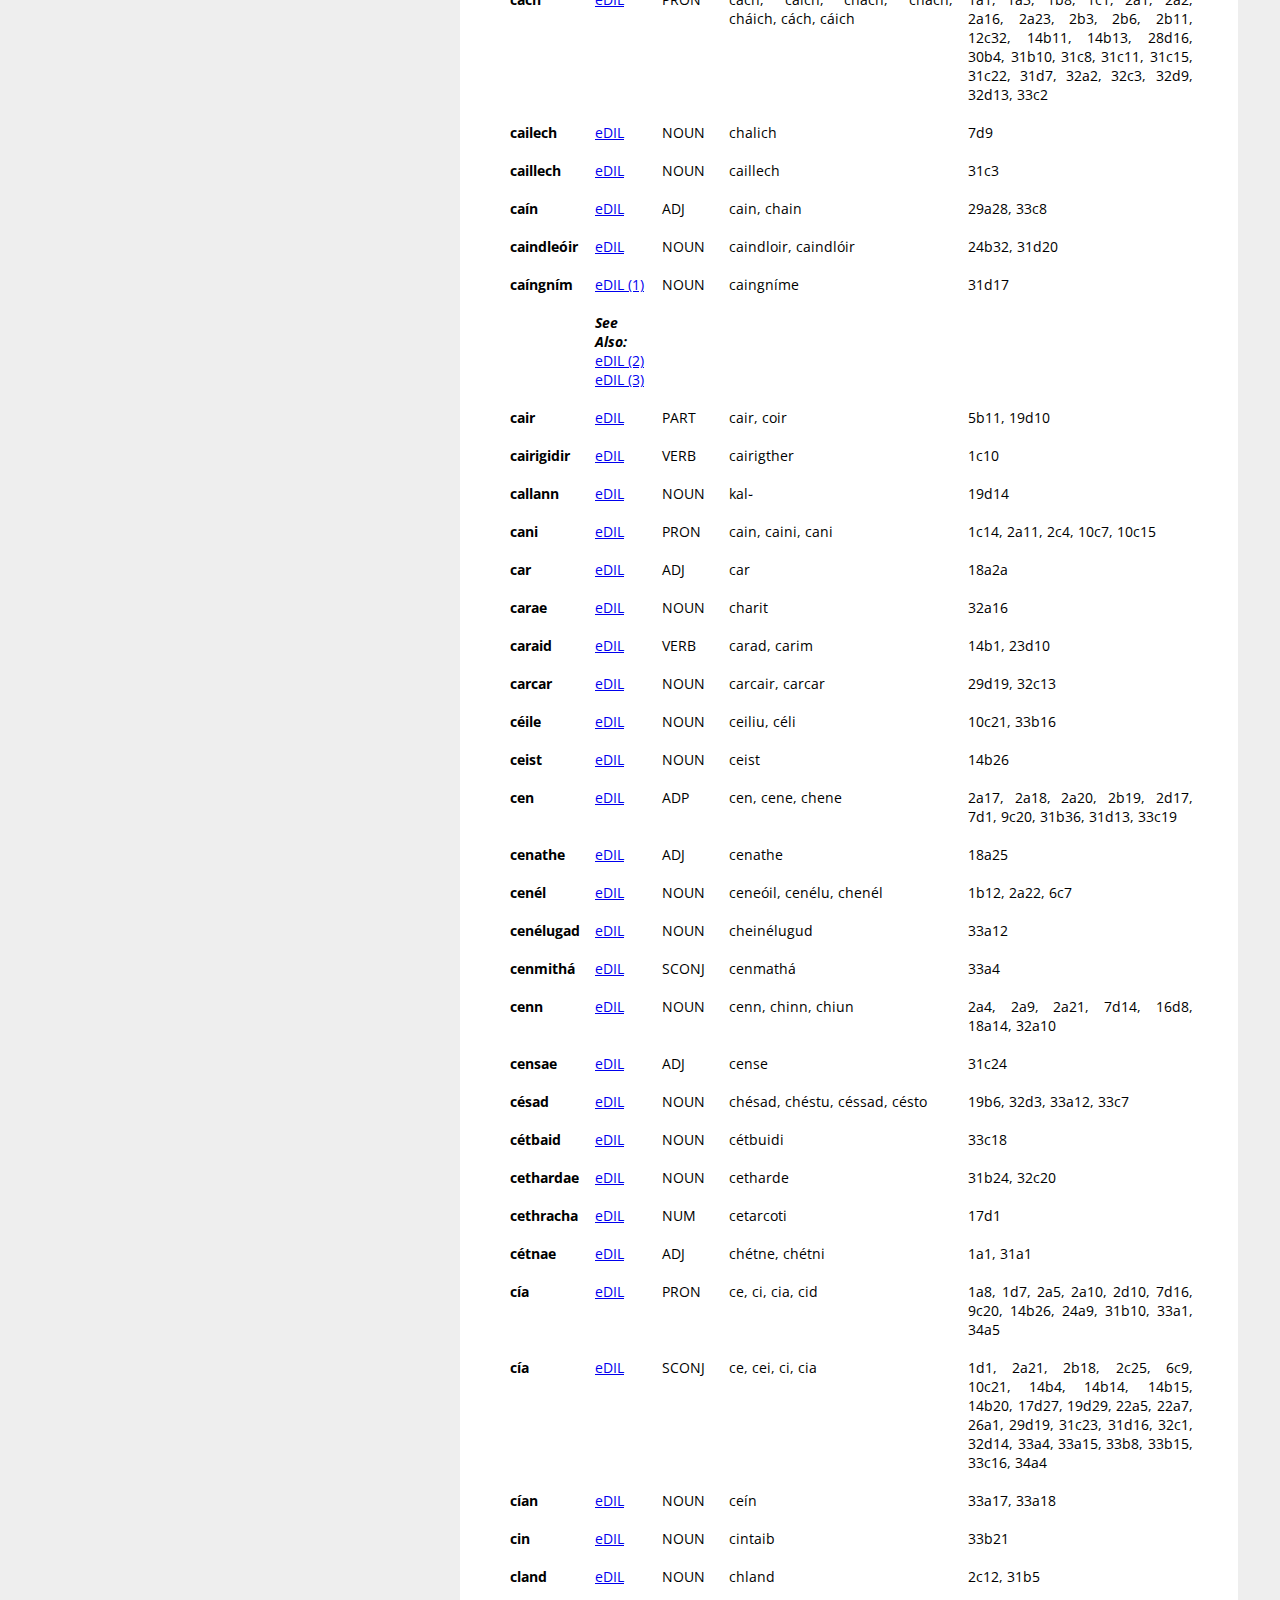
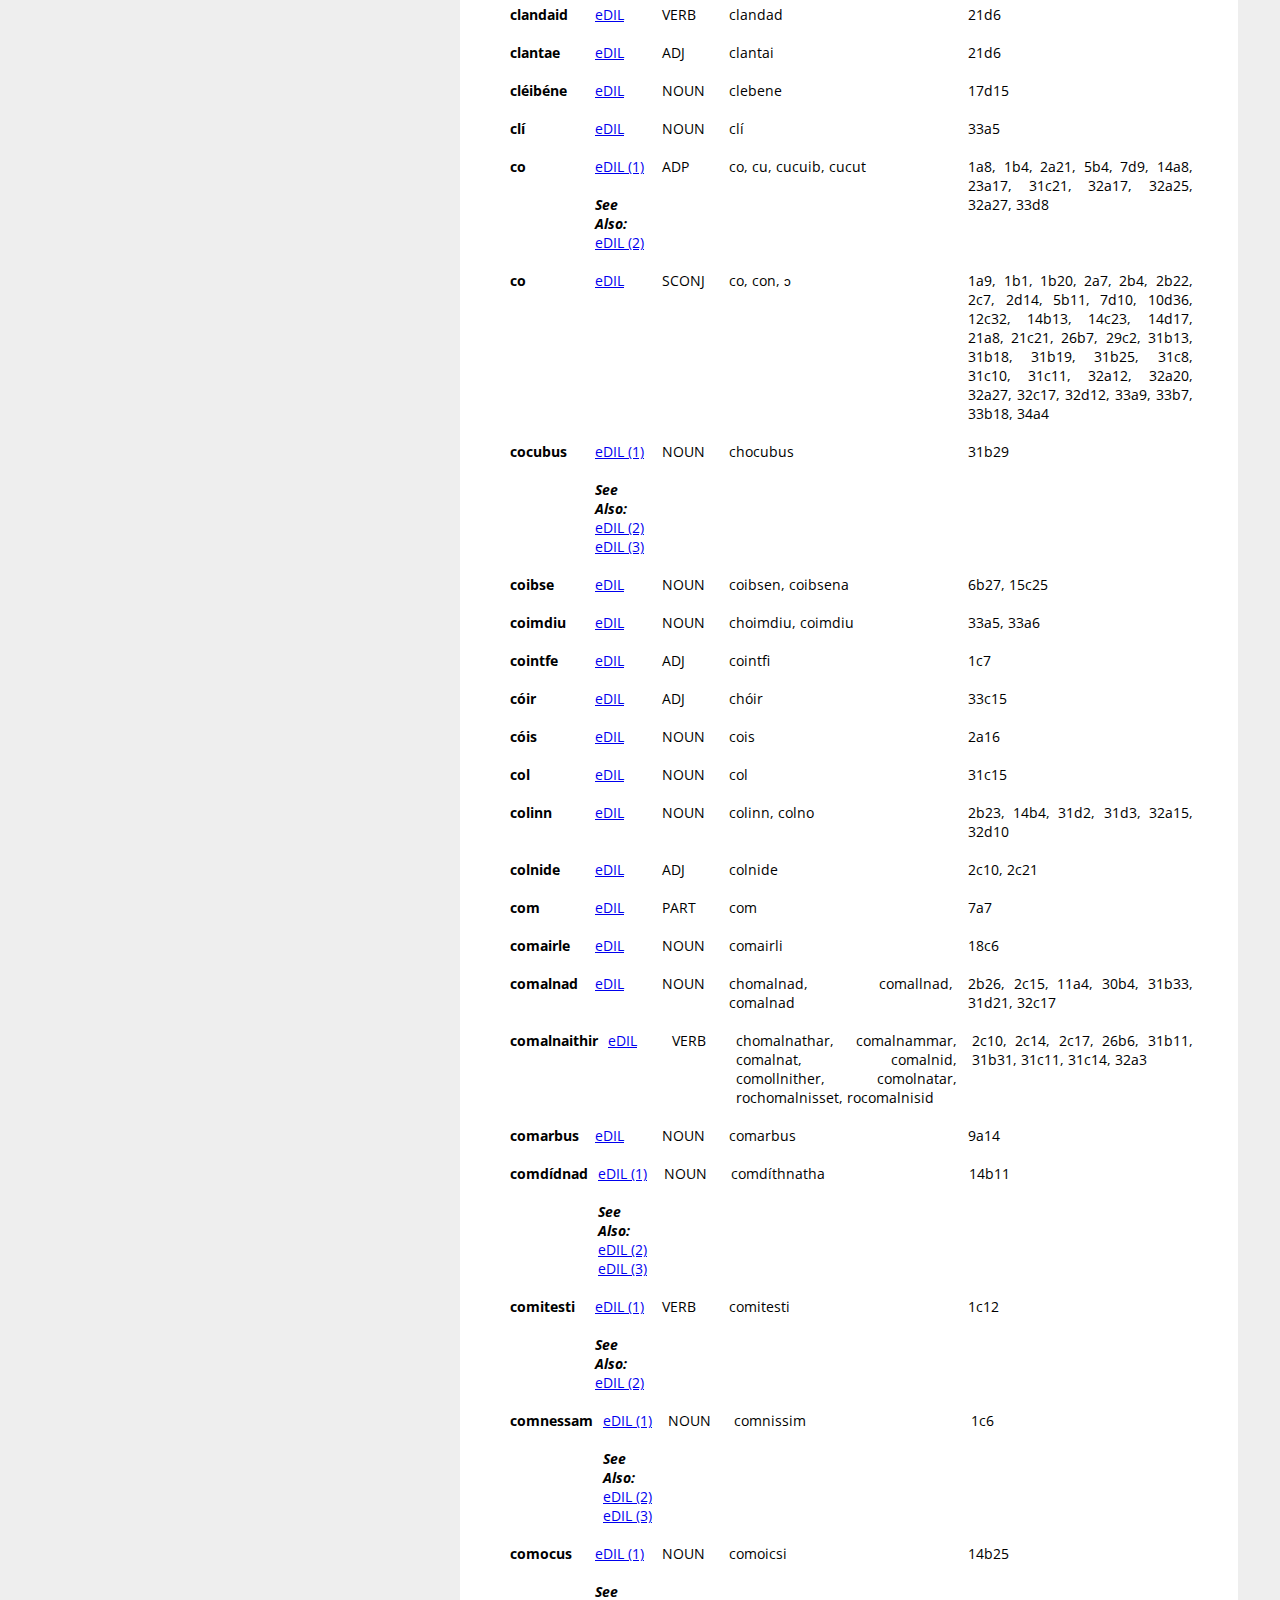
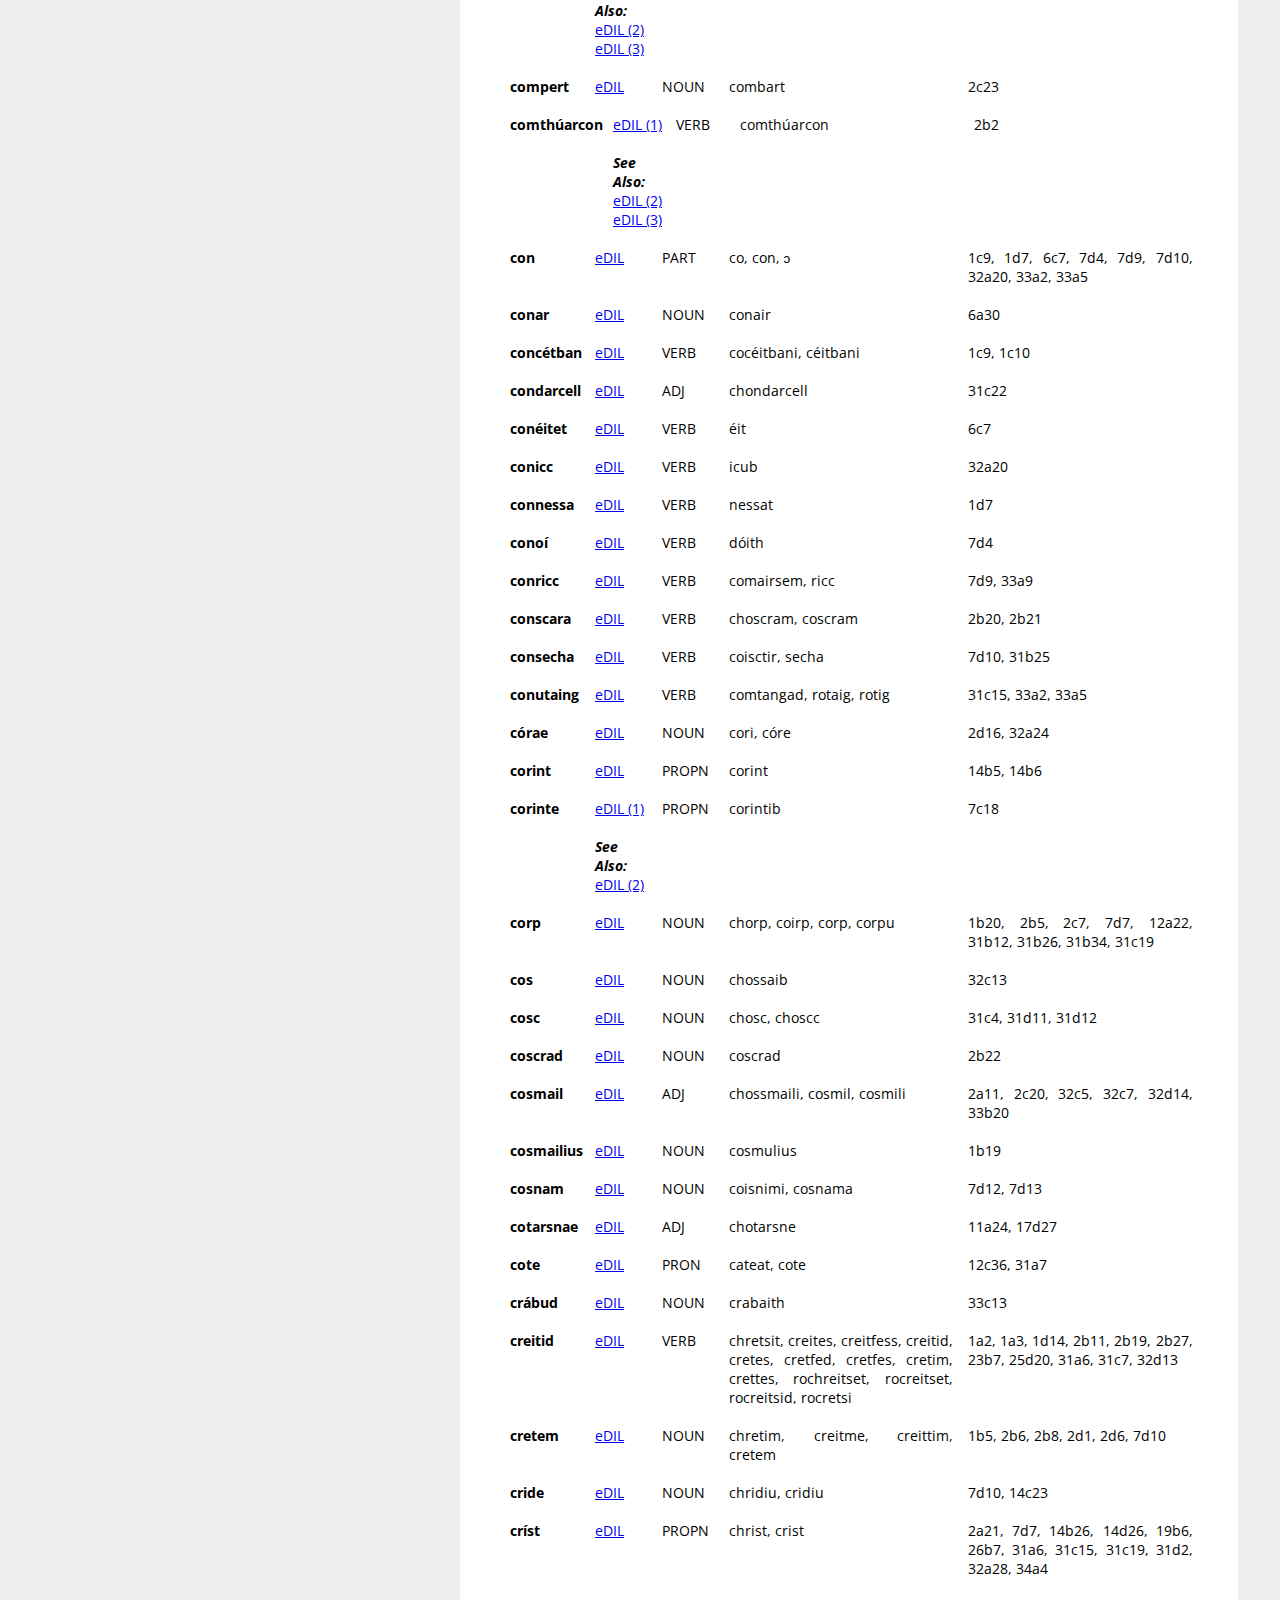
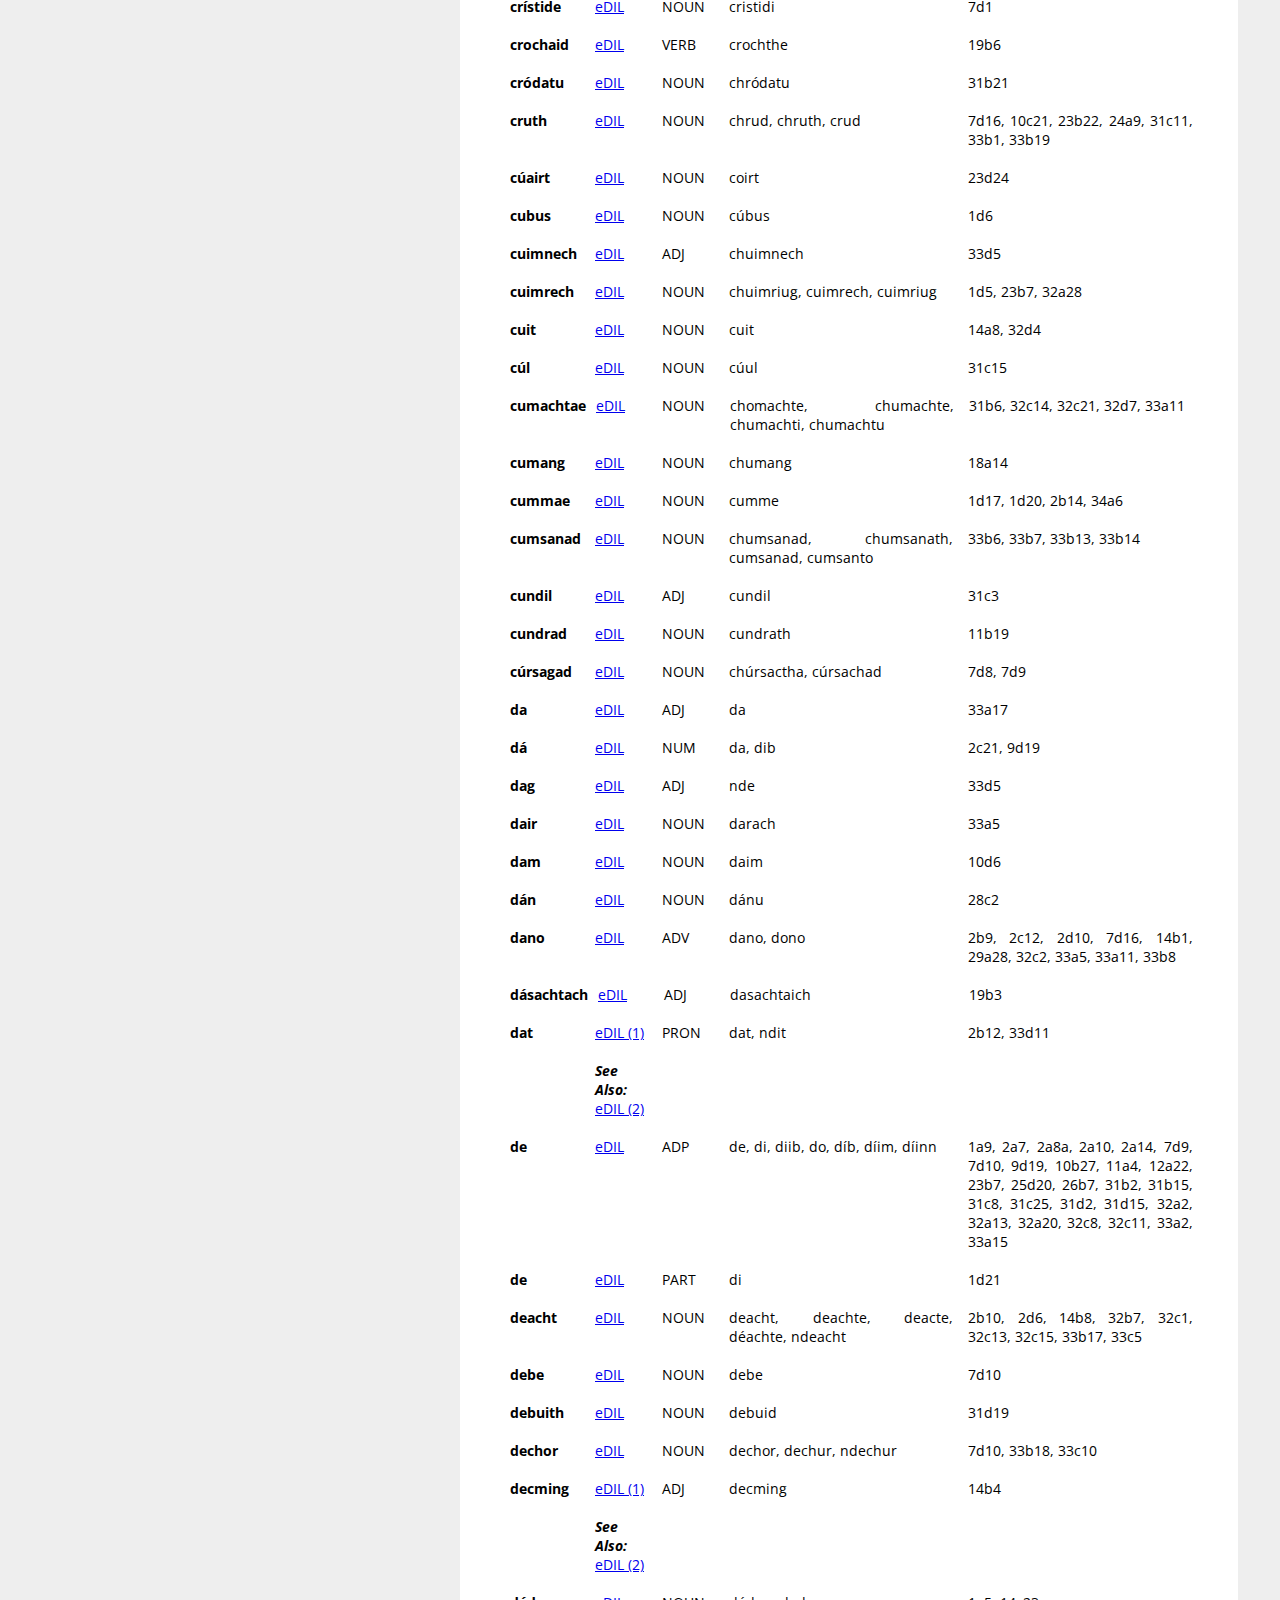
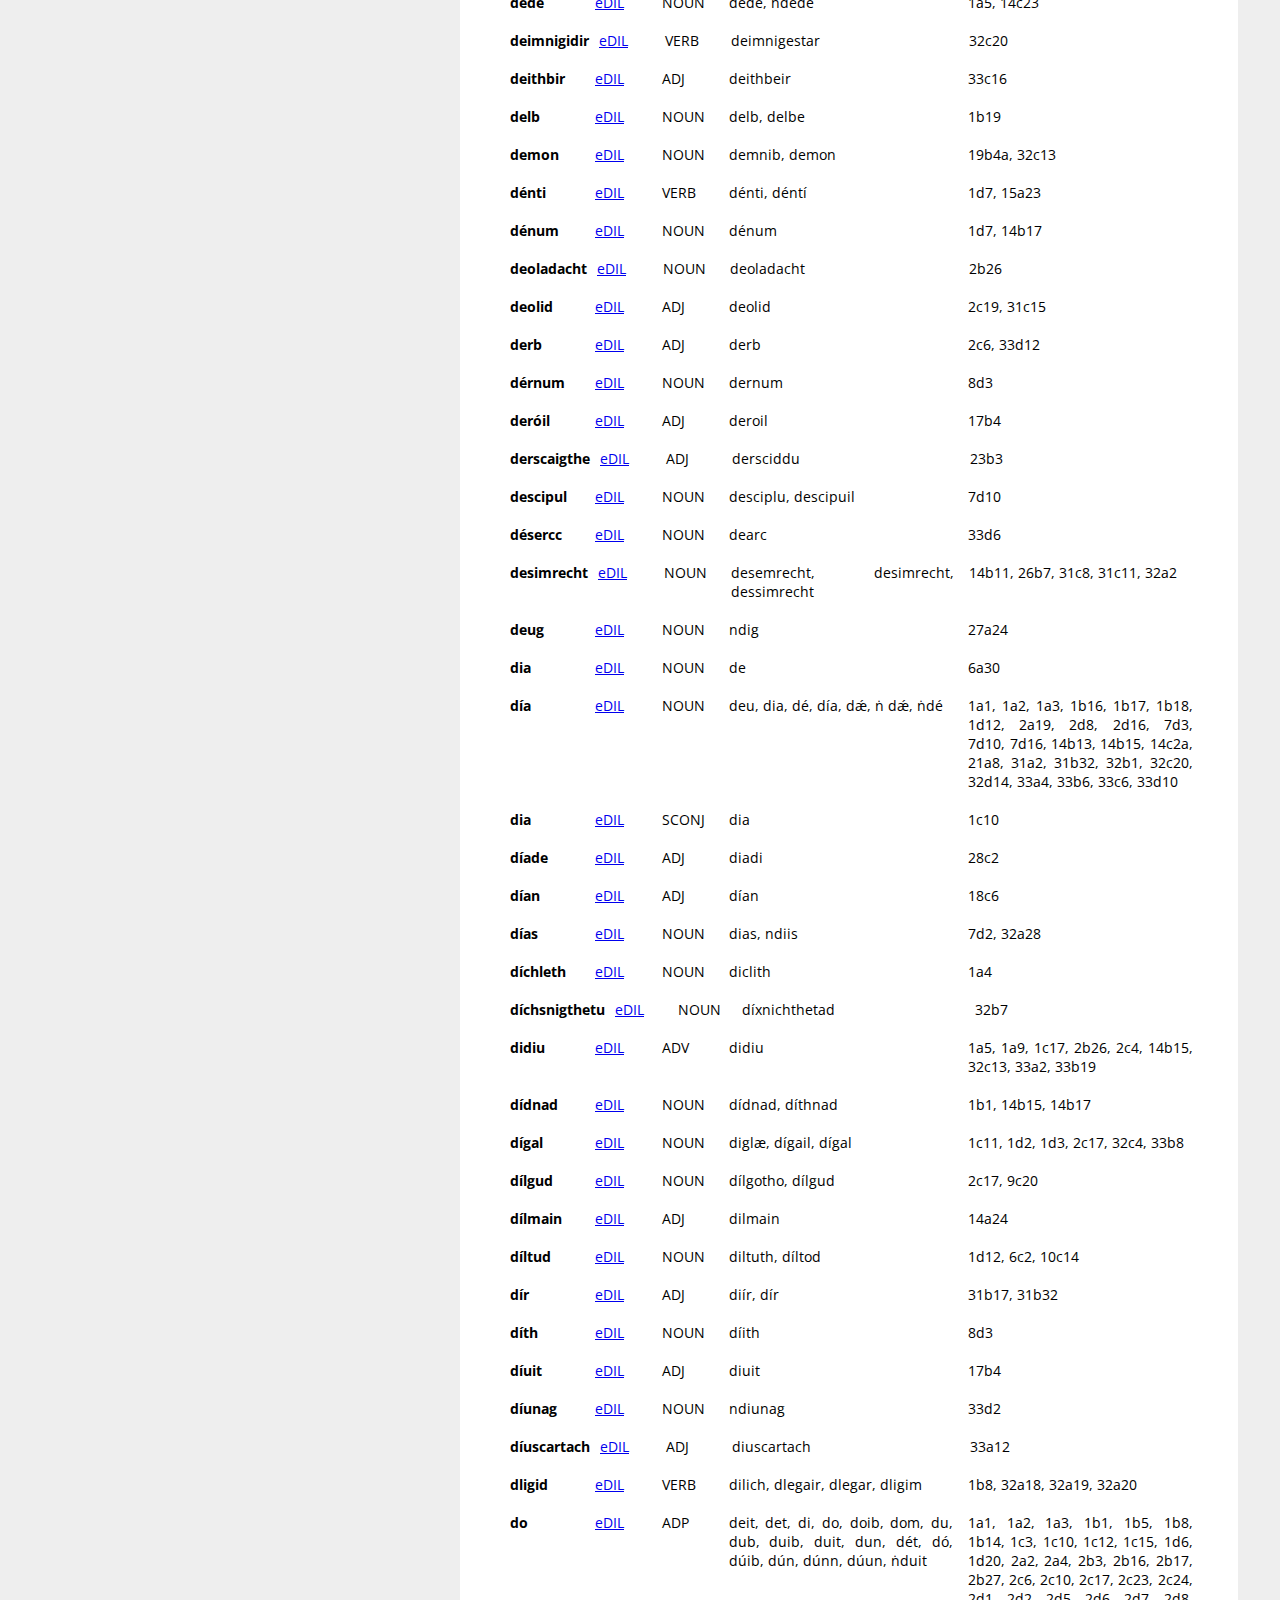
<file: lex_Eng.html>
<!DOCTYPE html>
<html>
<head>
	<!-- Global site tag (gtag.js) - Google Analytics -->
	<script async src="https://www.googletagmanager.com/gtag/js?id=UA-187679266-1"></script>
	<script>
		window.dataLayer = window.dataLayer || [];
		function gtag(){dataLayer.push(arguments);}
		gtag('js', new Date());

		gtag('config', 'UA-187679266-1');
	</script>
	<meta charset="utf-8">
	<title>Würzburg Irish Glosses</title>
	<link rel="shortcut icon" type="image/jpg" href="Wb_Logo_Resize_Small.jpg">
	<link rel="stylesheet" type="text/css" href="main.css">
	<link href="https://fonts.googleapis.com/css?family=Open+Sans" rel="stylesheet">
</head>
<body>
	<div id="gachrud">
		<header id="ceann" class="ceartaighreiteach">
			<div class="bosca">
				<div id="teacscinn">
					<ul id="logo">
						<li id="piclogo">
							<a href="index.html"><img id="picbaile" src="Wb_Logo_Resize_Small.jpg"></a>
						</li>
						<li id="teacslogo">
							<a id="abhaile" href="index.html">Würzburg Irish Glosses</a>
						</li>
					</ul>
				</div>
				<nav id="barr">
					<ul id="seoladh">
						<li><a href="lex.html">Gaeilge</a></li>
						<li><a href="index_Eng.html">Home</a></li>
						<li><a href="lex_Eng.html">Lexicon</a></li>
						<li><a href="about_Eng.html">About</a></li>
						<li><a href="acknos_Eng.html">Acknowledgements</a></li>
					</ul>
				</nav>
			</div>
		</header>
		<div id="corp" class="bosca ceartaighreiteach">
			<aside class="taobh">
				<div id="boscataoibh">
					<h2>Select Page:</h2>
					<ul>
						<li><a href="index_Eng.html">Home</a></li>
						<li><a href="lex_Eng.html">Lexicon</a></li>
						<li><a href="about_Eng.html">About</a></li>
						<li><a href="acknos_Eng.html">Acknowledgements</a></li>
					</ul>
				</div>
			</aside>
			<div class="rudai">
				<article id="lucht" class="alt">
					<h2>Lexicon</h2>
					<p>
						The forms of lemmata in use on this website are
						aligned with those used by the Old Irish
						<a href="https://universaldependencies.org/sga/index.html" target='_blank'>Universal Dependencies treebanks</a>.
						Their forms may be altered in future updates in
						order to maintain consistency between these
						resources. Where possible, lemmata are also
						linked to discrete entries in
						<a href='https://dil.ie' target='_blank'>eDIL</a>
						using the system of unique identifiers employed
						by that lexicon.
					</p>
                    <p>
                    	Word separation on this website follows the
                    	tokenisation practices of
                    	<a href="https://universaldependencies.org/sga/index.html" target='_blank'>Universal Dependencies treebanks</a>
                    	for Old Irish. This is intended to provide
                    	consistent word separation across the corpus
                    	while maintaining the spelling of the original
                    	diplomatic edition. As a result of this, however,
                    	word forms appearing in this lexicon may not
                    	appear similar to equivalents in other Old Irish
                    	databases or dictionaries.
                    </p>
                    <p>
						Currently, the lexicon is incomplete. Annotation
						of the corpus is ongoing, and as tokenisation
						and part-of-speech tagging of the glosses
						continues, the contents of the lexicon will be
						expanded. A future update to the website is also
						planned which will allow more detailed
						morphological information to be displayed for
						lexicon entries.
					</p>
					<div id="focloir"></div>
				</article>
			</div>
		</div>
		<div class="foraisantaighde ceartaighreiteach">
			<div id="boscanabhforas">
				<div id="oegaillimh">
					<img src="oegaillimh.jpg" class="foras">
				</div>
				<div id="insight">
					<img src="insight.jpg" class="foras">
				</div>
			</div>
		</div>
		<footer class="cos">
			<p>Adrian Doyle, <em>Würzburg Irish Glosses</em> (2018), &lt;www.wuerzburg.ie> [accessed (Date)]</p>
		</footer>
	</div>
	<script type="text/javascript" src="index.js"></script>
</body>
</html>
</file>
<file: main.css>
/*Set Defaults*/
*{
	margin: 0;
	padding: 0;
	font-family: 'Open Sans', sans-serif;
}

html {
	height: 100%;
}

body{
	height: 100%;
	background: #eeeeee;
}

#gachrud{
	min-height: 100%;
	position: relative;
}

#corp{
	width: 100%;
}

sup{
	font-size: 65%;
}

/*Header*/
.bosca{
	max-width: 1200px;
	margin: 0 auto;
}

#ceann{
	background: #fff;
}

#teacscinn{
	padding-left: 5px;
	float: left;
}

#teacscinn ul{
	margin-bottom: 0px;
}

#teacscinn ul li{
	display: inline-block;
}

#piclogo{
	float: left;
}

#teacslogo{
	line-height: 60px;
	float: right;
}

#picbaile{
	padding-top: 10px;
}

#abhaile{
	font-weight: bold;
	font-size: 1.65em;
	text-decoration: none;
	padding-left: 20px;
	color: #303030;
}

#barr{
	float: right;
}

#barr ul{
	display: inline-block;
	margin-bottom: 0px;
}

#barr ul li{
	display: inline-block;
}

#barr ul li a{
	padding: 10px 20px;
	text-decoration: none;
	color: #303030;
	line-height: 60px;
}

#barr ul li a:hover{
	color: #3e99ff;
}

/*Content and Sections*/
p{
	margin-bottom: 20px;
}

h1, h2, h4, h5, h6{
	margin-top: 10px;
	margin-bottom: 10px;
}

h3{
	margin-top: 10px;
	padding-left: 32px;
}

ul, ol{
	margin-left: 20px;
}

#boscataoibh{
	max-height: 29%;
	min-height: 14%;
	max-width: 19%;
	min-width: 13%;
	overflow-y: scroll;
	position: fixed;
}

li.arthaobh{
	padding-left: 20px;
}

.litir{
	font-weight: bold;
}

.taobh{
	margin-top: 30px;
	width: 20%;
	float: left;
}

.taobh div{
	background: #fff;
	padding: 30px;
}

.taobh div h2{
	color: #303030;
}

.taobh div ul{
	list-style: none;
	padding: 0;
	margin: 0;
}

.taobh div ul li a{
	text-decoration: none;
	color: #303030;
}

.taobh div ul li a:hover{
	color: #3e99ff;
}

.rudai{
	margin-top: 30px;
	margin-bottom: 30px;
	width: 65%;
	float: right;
}

.alt{
	background: #fff;
	width: 92%;  /*affects how far from the right hand side the article box goes*/
	padding: 30px;
}

#picgluaise{
	display: block;
	margin-left: auto;
	margin-right: auto;
	max-width: 100%;
	padding-bottom: 5%;
}

.wurzburg{
	text-align: center;
}

h2.wurzburg{
	margin-bottom: 45px;
}

.gluaiseannabileoige{
	cursor: pointer;
	display: table;
}

.gluaiseannabileoige:hover{
	background-color: #f2f2f2;
}

.gluaiseannabileoige.open + .boscafaisneise{
	display: block;
}

.gluaiseannabileoige li{
	display: table-cell;
}

.uimhir{
	font-weight: bold;
	text-align: right;
	padding-right: 20px;
	min-width: 50px;
}

.boscafaisneise{
	background: #e6e6e6;
	display: none;
	width: 87%;
	margin-top: 5px;
	padding-top: 5px;
	margin-left: 74px;
	padding-right: 15px;
	padding-bottom: 10px;
	margin-bottom: 15px;
}

.faisneisgluaiseanna{
	display: table;
}

.faisneisgluaiseanna li{
	display: table-cell;
}

.faisneis{
	font-size: 0.85em;
	font-weight: bold;
	text-align: left;
	padding-right: 10px;
	min-width: 75px;
}

.line{
	font-size: 0.85em;
}

.anlaidin{
	font-size: 0.85em;
}

.faisneisfocail{
	display: table;
}

.faisneisfocail li{
	display: table-cell;
}

.toktitle{
	font-size: 0.85em;
	font-weight: bold;
	text-align: left;
	width: 33.33%;
	min-width: 175px;
}

.tok, .head, .pos{
	font-size: 0.85em;
	text-align: left;
	width: 33.33%;
	min-width: 175px;
}

.leama{
	font-size: 0.85em;
	font-weight: bold;
	text-align: left;
	padding-right: 10px;
	min-width: 75px;
}

.lexpostitle{
	font-size: 0.85em;
	font-weight: bold;
	text-align: left;
	width: 10%;
	min-width: 35px;
}

.lextitle{
	font-size: 0.85em;
	font-weight: bold;
	text-align: left;
	width: 35%;
	min-width: 175px;
}

.edil, .lexpos{
	font-size: 0.85em;
	text-align: left;
	width: 10%;
	min-width: 35px;
}

.lexforms, .lexglosses{
	font-size: 0.85em;
	text-align: justify;
	text-justify: inter-word;
	padding-right: 15px;
	width: 35%;
	min-width: 175px;
}

/*Institutions*/
.foraisantaighde{
	max-width: 1200px;
	margin: 0 auto;
}

#boscanabhforas{
	float: right;
	margin-bottom: 92px;  /*must equal height of footer plus margin of "rudai" div*/
}

.foras{
	max-width: 234px;
}

/*Footer*/
.ceartaighreiteach::after{
	content: " ";
	clear: both;
	display: block;
	visibility: none;
}

footer{
	height: 62px;
	width: 100%;
	background: #fff;
	position: absolute;
	left: 0px;
	bottom: 0px;
}

footer p{
	text-align: center;
	padding: 20px;
	margin: 0px;
}
</file>
